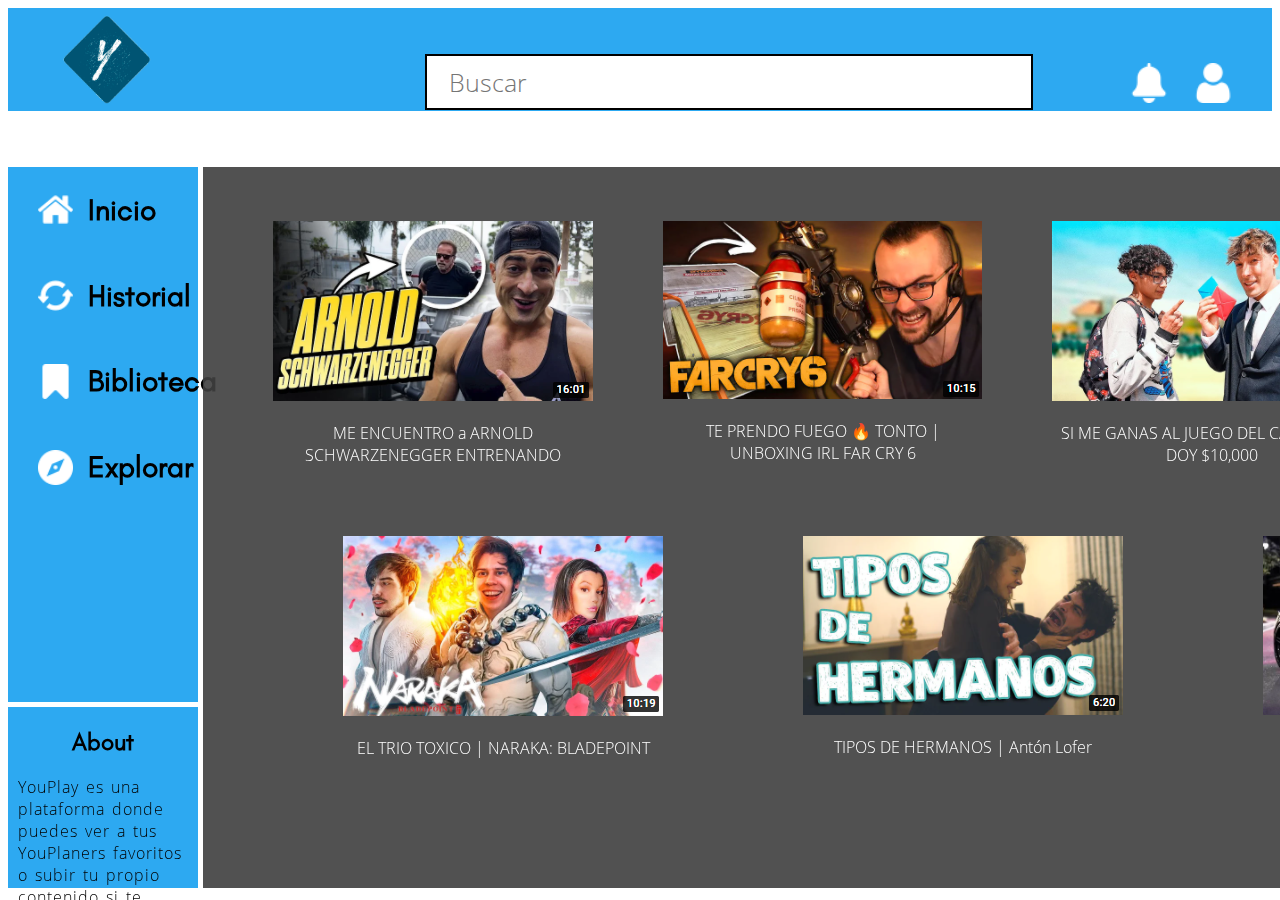
<file: index.html>
<!DOCTYPE html>
<html lang="en">

<head>
    <meta charset="UTF-8">
    <meta http-equiv="X-UA-Compatible" content="IE=edge">
    <meta name="viewport" content="width=device-width, initial-scale=1.0">
    <link rel="shortcut icon" href="./images/logo/favicon.png">
    <link href="./css/style.css" rel="stylesheet" type="text/css">
    <title>YouPlay</title>
</head>

<body>
    <nav>
        <header class="logo-head">
            <a href=""><img id="logo" src="./images/logo/IconoAzulMarinoTrans.png" alt="Icono Azul"></a>
            <input id="search" placeholder="Buscar">
            <a href=""><img id="campana" src="./images/icons/campana.png"></a>
            <a href="./cuenta.html"><img id="person" src="./images/icons/user.png"></a>
        </header>
    </nav>
    <div class="sections">
        <section class="menu">
            <a href="./index.html">
                <div class="flexContainer">
                    <img src="./images/icons/casa.png">
                    <h2 id="inicio">
                        Inicio
                    </h2>
                </div>
            </a>
            <a href="">
                <div class="flexContainer">
                    <img src="./images/icons/refresh.png">
                    <h2 id="historial">
                        Historial
                    </h2>
                </div>
            </a>
            <a href="">
                <div class="flexContainer">
                    <img src="./images/icons/biblioteca.png">
                    <h2 id="biblioteca">
                        Biblioteca
                    </h2>
                </div>
            </a>
            <a href="./explorar.html">
                <div class="flexContainer">
                    <img src="./images/icons/brujula.png">
                    <h2 id="explorar">
                        Explorar
                    </h2>
                </div>
            </a>
            <footer class="about">
                <h2>About</h2>
                <p>YouPlay es una plataforma donde puedes ver a tus YouPlaners favoritos o
                    subir tu propio contenido si te animas.</p>
            </footer>
        </section>
        <section class="content">
            <div class="content1">
                <a href=""><div><img src="./images/videos/video1.png" alt="">
                    <p>ME ENCUENTRO a ARNOLD SCHWARZENEGGER ENTRENANDO</p>
                </div></a>
                <a href=""><div><img src="./images/videos/video2.png" alt="">
                    <p>TE PRENDO FUEGO 🔥 TONTO | UNBOXING IRL FAR CRY 6</p>
                </div></a>
                <a href=""><div><img src="./images/videos/video3.png" alt="">
                    <p>SI ME GANAS AL JUEGO DEL CALAMAR TE DOY $10,000</p>
                </div></a>
            </div>
            <div class="content2">
                <a href=""><div><img src="./images/videos/video4.png" alt="">
                    <p>EL TRIO TOXICO | NARAKA: BLADEPOINT</p>
                </div></a>
                <a href=""><div><img src="./images/videos/video5.png" alt="">
                    <p>TIPOS DE HERMANOS | Antón Lofer</p>
                </div></a>
                <a href=""><div><img src="./images/videos/video6.png" alt="">
                    <p>Barış Çakır & Emre Kabak - Am I Love</p>
                </div></a>
            </div>
        </section>
    </div>
</body>

</html>
</file>
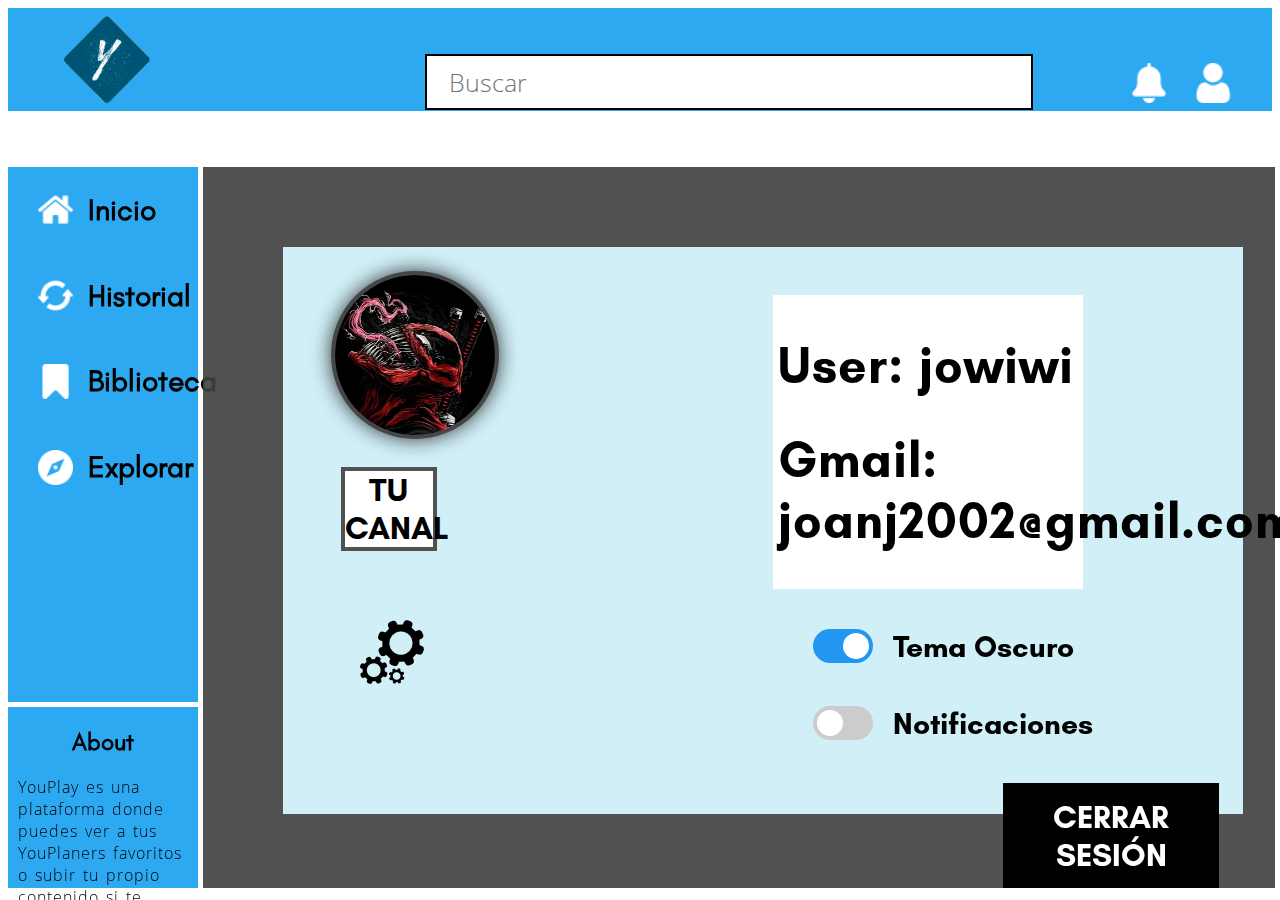
<file: cuenta.html>
<!DOCTYPE html>
<html lang="en">

<head>
    <meta charset="UTF-8">
    <meta http-equiv="X-UA-Compatible" content="IE=edge">
    <meta name="viewport" content="width=device-width, initial-scale=1.0">
    <link rel="shortcut icon" href="./images/logo/favicon.png">
    <link href="./css/style.css" rel="stylesheet" type="text/css">
    <title>YouPlay</title>
</head>

<body>
    <nav>
        <header class="logo-head">
            <a href=""><img id="logo" src="./images/logo/IconoAzulMarinoTrans.png" alt="Icono Azul"></a>
            <input id="search" placeholder="Buscar">
            <a href=""><img id="campana" src="./images/icons/campana.png"></a>
            <a href="./cuenta.html"><img id="person" src="./images/icons/user.png"></a>
        </header>
    </nav>
    <div class="sections">
        <section class="menu">
            <a href="./index.html">
                <div class="flexContainer">
                    <img src="./images/icons/casa.png">
                    <h2 id="inicio">
                        Inicio
                    </h2>
                </div>
            </a>
            <a href="">
                <div class="flexContainer">
                    <img src="./images/icons/refresh.png">
                    <h2 id="historial">
                        Historial
                    </h2>
                </div>
            </a>
            <a href="">
                <div class="flexContainer">
                    <img src="./images/icons/biblioteca.png">
                    <h2 id="biblioteca">
                        Biblioteca
                    </h2>
                </div>
            </a>
            <a href="./explorar.html">
                <div class="flexContainer">
                    <img src="./images/icons/brujula.png">
                    <h2 id="explorar">
                        Explorar
                    </h2>
                </div>
            </a>
            <footer class="about">
                <h2>About</h2>
                <p>YouPlay es una plataforma donde puedes ver a tus YouPlaners favoritos o
                    subir tu propio contenido si te animas.</p>
            </footer>
        </section>
        <section class="content">
            <div class="cuenta">
                <div class="config">
                    <img id="avatar" src="./images/social/avatar.png" alt="">
                    <h1>TU CANAL</h1>
                    <img id="tool" src="./images/icons/configuration-tools.png" alt="">
                </div>
                <div class="data">
                    <div class="information">
                        <h1>User: jowiwi</h1>
                        <h1>Gmail: joanj2002@gmail.com</h1>
                    </div>
                    <br>
                    <div class="function">
                        <label class="switch">
                            <input type="checkbox" checked>
                            <span class="slider round"></span>
                        </label>
                        <h1>Tema Oscuro</h1>
                    </div>
                    <div class="function">
                        <label class="switch">
                            <input type="checkbox">
                            <span class="slider round"></span>
                        </label>
                        <h1>Notificaciones</h1>
                    </div>
                    <a href="./login.html"><h1 id="logout">CERRAR SESIÓN</h1></a>
                </div>
            </div>
        </section>
    </div>
</body>

</html>
</file>
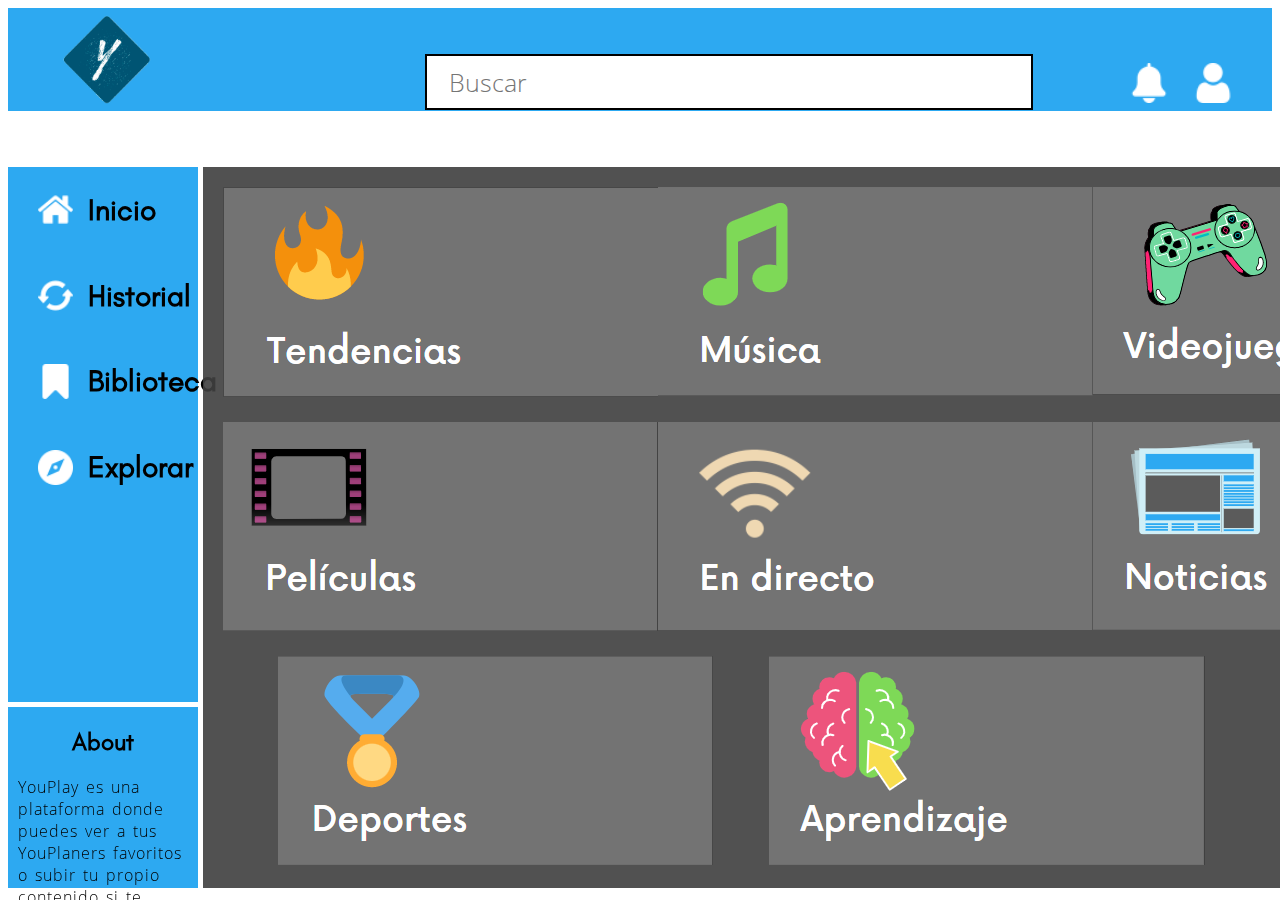
<file: explorar.html>
<!DOCTYPE html>
<html lang="en">

<head>
    <meta charset="UTF-8">
    <meta http-equiv="X-UA-Compatible" content="IE=edge">
    <meta name="viewport" content="width=device-width, initial-scale=1.0">
    <link rel="shortcut icon" href="./images/logo/favicon.png">
    <link href="./css/style.css" rel="stylesheet" type="text/css">
    <title>YouPlay</title>
</head>

<body>
    <nav>
        <header class="logo-head">
            <a href=""><img id="logo" src="./images/logo/IconoAzulMarinoTrans.png" alt="Icono Azul"></a>
            <input id="search" placeholder="Buscar">
            <a href=""><img id="campana" src="./images/icons/campana.png"></a>
            <a href="./cuenta.html"><img id="person" src="./images/icons/user.png"></a>
        </header>
    </nav>
    <div class="sections">
        <section class="menu">
            <a href="./index.html">
                <div class="flexContainer">
                    <img src="./images/icons/casa.png">
                    <h2 id="inicio">
                        Inicio
                    </h2>
                </div>
            </a>
            <a href="">
                <div class="flexContainer">
                    <img src="./images/icons/refresh.png">
                    <h2 id="historial">
                        Historial
                    </h2>
                </div>
            </a>
            <a href="">
                <div class="flexContainer">
                    <img src="./images/icons/biblioteca.png">
                    <h2 id="biblioteca">
                        Biblioteca
                    </h2>
                </div>
            </a>
            <a href="./explorar.html">
                <div class="flexContainer">
                    <img src="./images/icons/brujula.png">
                    <h2 id="explorar">
                        Explorar
                    </h2>
                </div>
            </a>
            <footer class="about">
                <h2>About</h2>
                <p>YouPlay es una plataforma donde puedes ver a tus YouPlaners favoritos o
                    subir tu propio contenido si te animas.</p>
            </footer>
        </section>
        <section class="content">
            <div class="explore1">
                <a href=""><img src="./images/explore/Tendencias.PNG"></a>
                <a href=""><img src="./images/explore/musica.PNG" alt=""></a>
                <a href=""><img src="./images/explore/videojuegos.PNG" alt=""></a>
            </div>
            <div class="explore2">
                <a href=""><img src="./images/explore/peliculas.PNG" alt=""></a>
                <a href=""><img src="./images/explore/directo.PNG" alt=""></a>
                <a href=""><img src="./images/explore/noticias.PNG" alt=""></a>
            </div>
            <div class="explore3">
                <a href=""><img src="./images/explore/deportes.PNG" alt=""></a>
                <a href=""><img src="./images/explore/aprendizaje.PNG" alt=""></a>
            </div>
        </section>
    </div>
</body>

</html>
</file>
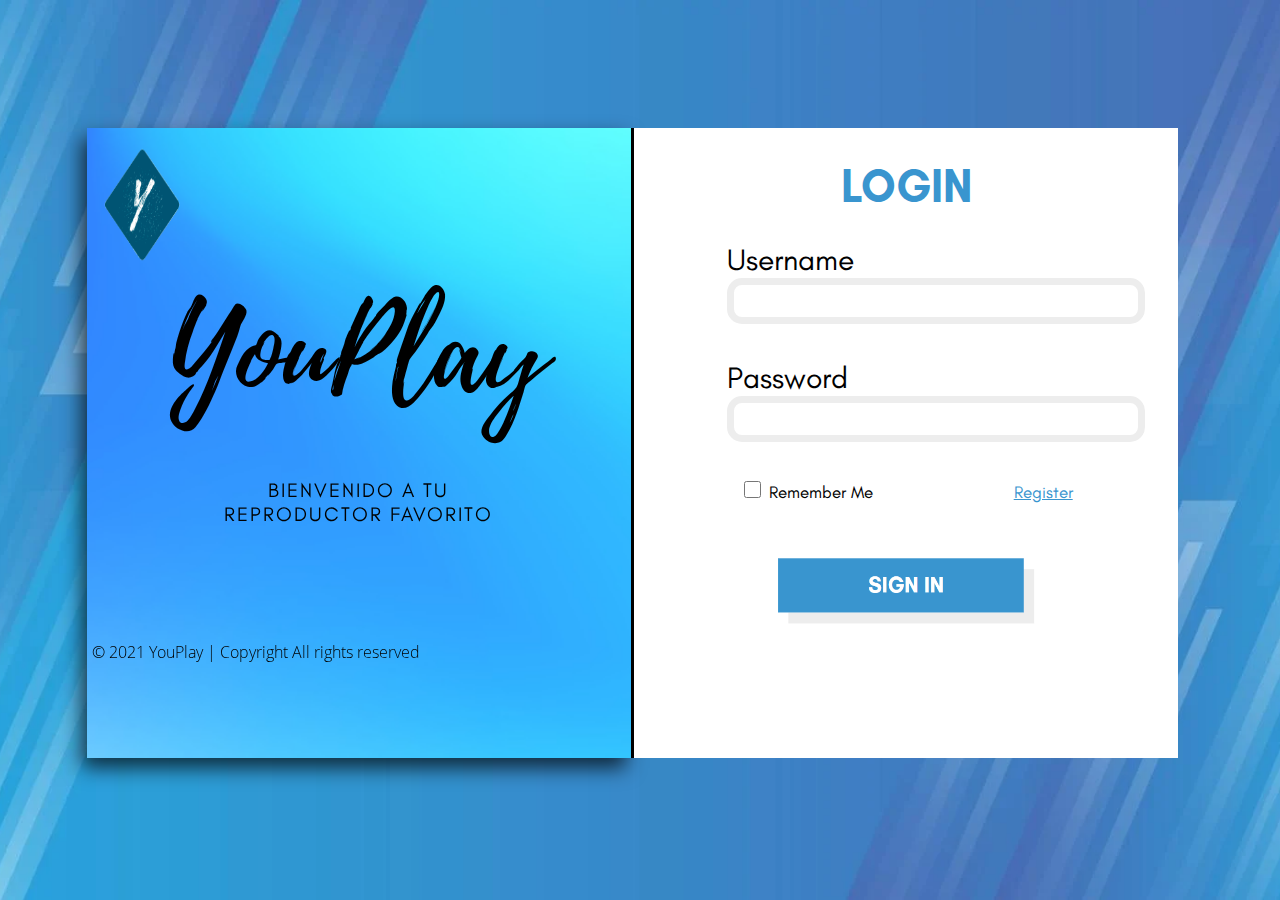
<file: login.html>
<!DOCTYPE html>
<html lang="en">
<head>
    <meta charset="UTF-8">
    <meta http-equiv="X-UA-Compatible" content="IE=edge">
    <meta name="viewport" content="width=device-width, initial-scale=1.0">
    <meta name="viewport" content="width=device-width, initial-scale=1.0"&amp;gt;>
    <link rel="shortcut icon" href="./images/logo/favicon.png">
    <link href="./css/style.css" rel="stylesheet" type="text/css">
    <title>YouPlay</title>
</head>
<body id="login-body">
    <div class="box">
        <div id="bienvenida">
            <img id="icon" src="./images/logo/IconoAzulMarinoTrans.png" alt="Icono Azul">
            <p id="slogan">YouPlay</p>
            <p id="welcome">BIENVENIDO A TU<br>REPRODUCTOR FAVORITO</p>
            <p id="footer">© 2021 YouPlay | Copyright All rights reserved</p>
        </div>
        <div id="login">
            <h1>LOGIN</h1>
            <div class="insertData">
                <label id="user">Username</label>
                <br>
                <input id="insert-user" type="text">
                <br>
                <br>
                <label id="pass">Password</label>
                <br>
                <input id="insert-pass" type="password">
            </div>
            <br>
            <br>
            <div class="options">
                <input id="check-remember" type="checkbox">
                <label id="remember">Remember Me</label>
                <a id="register" href="">Register</a>
            </div>
            <br>
            <br>
            <br>
            <p>
                <a href="./index.html"><img src="./images/sign-in-button.PNG"></a>
            </p>
        </div>
    </div>
</body>
</html>
</file>
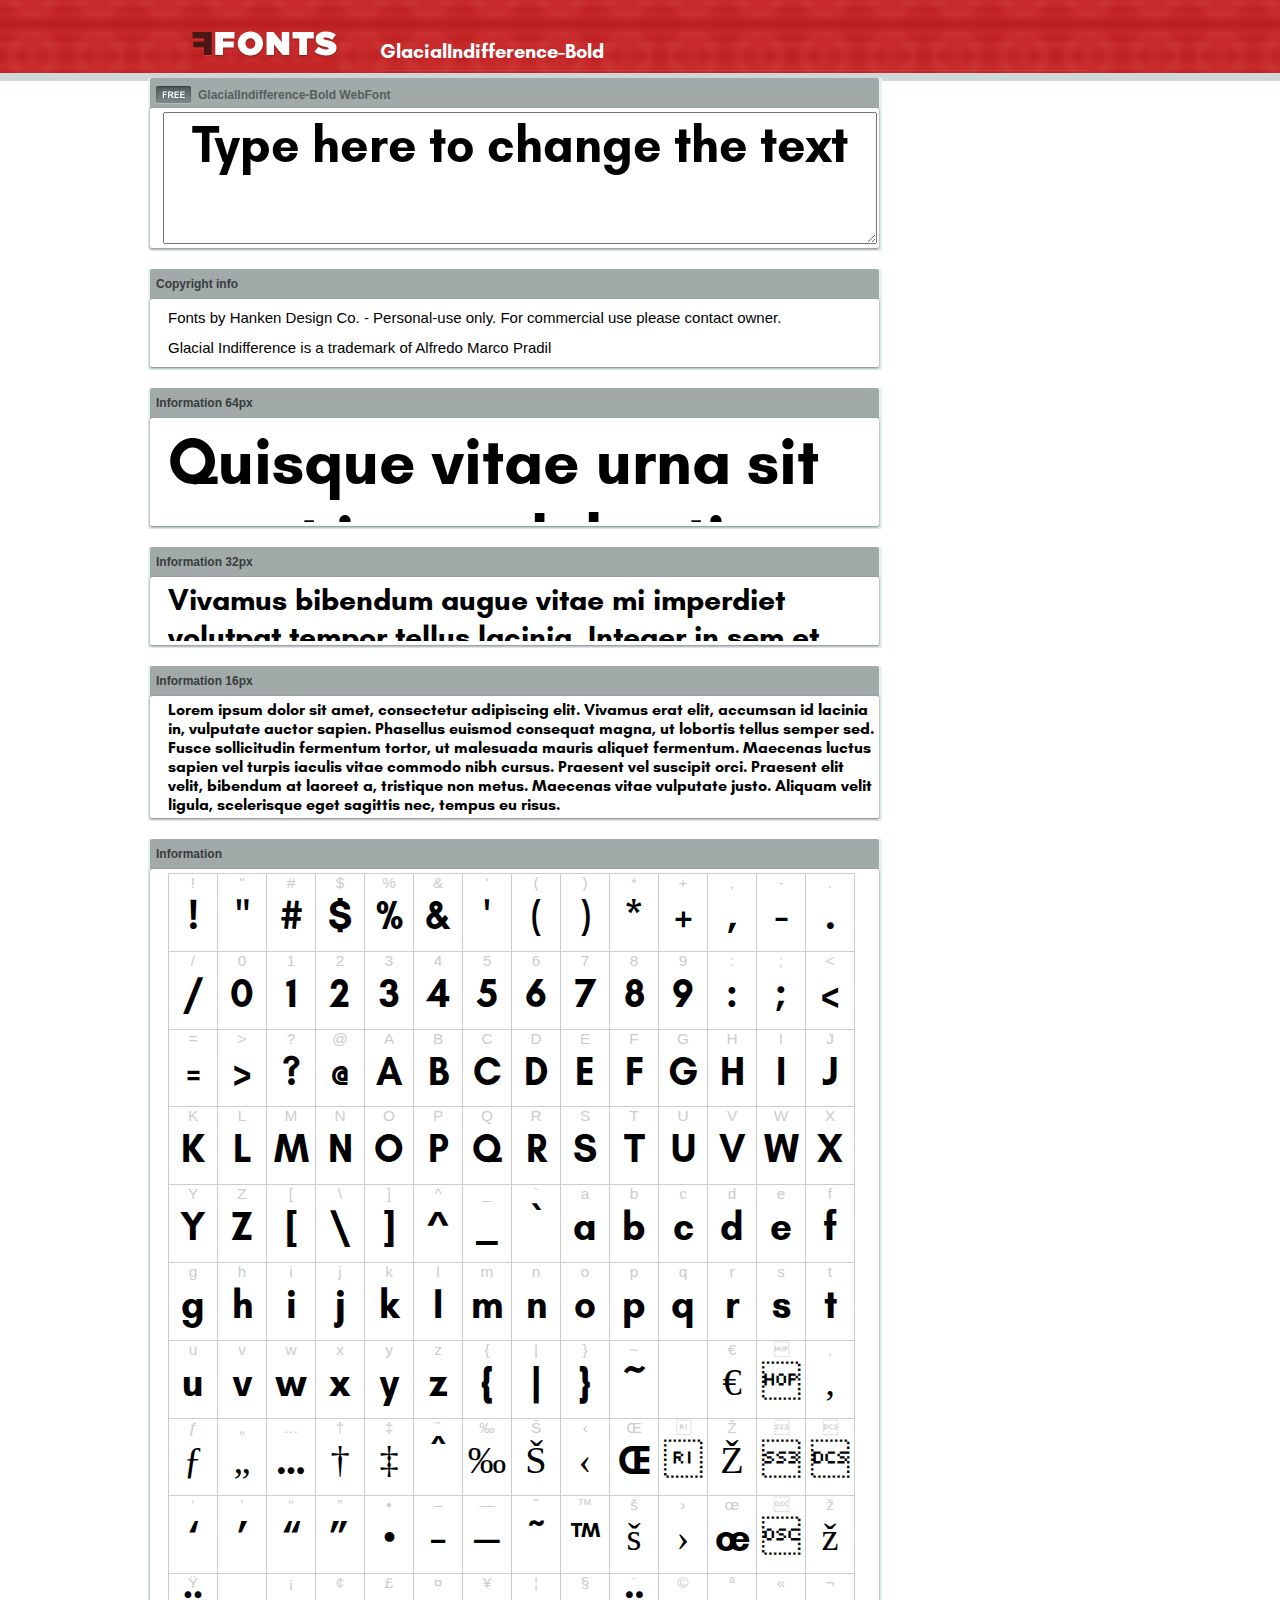
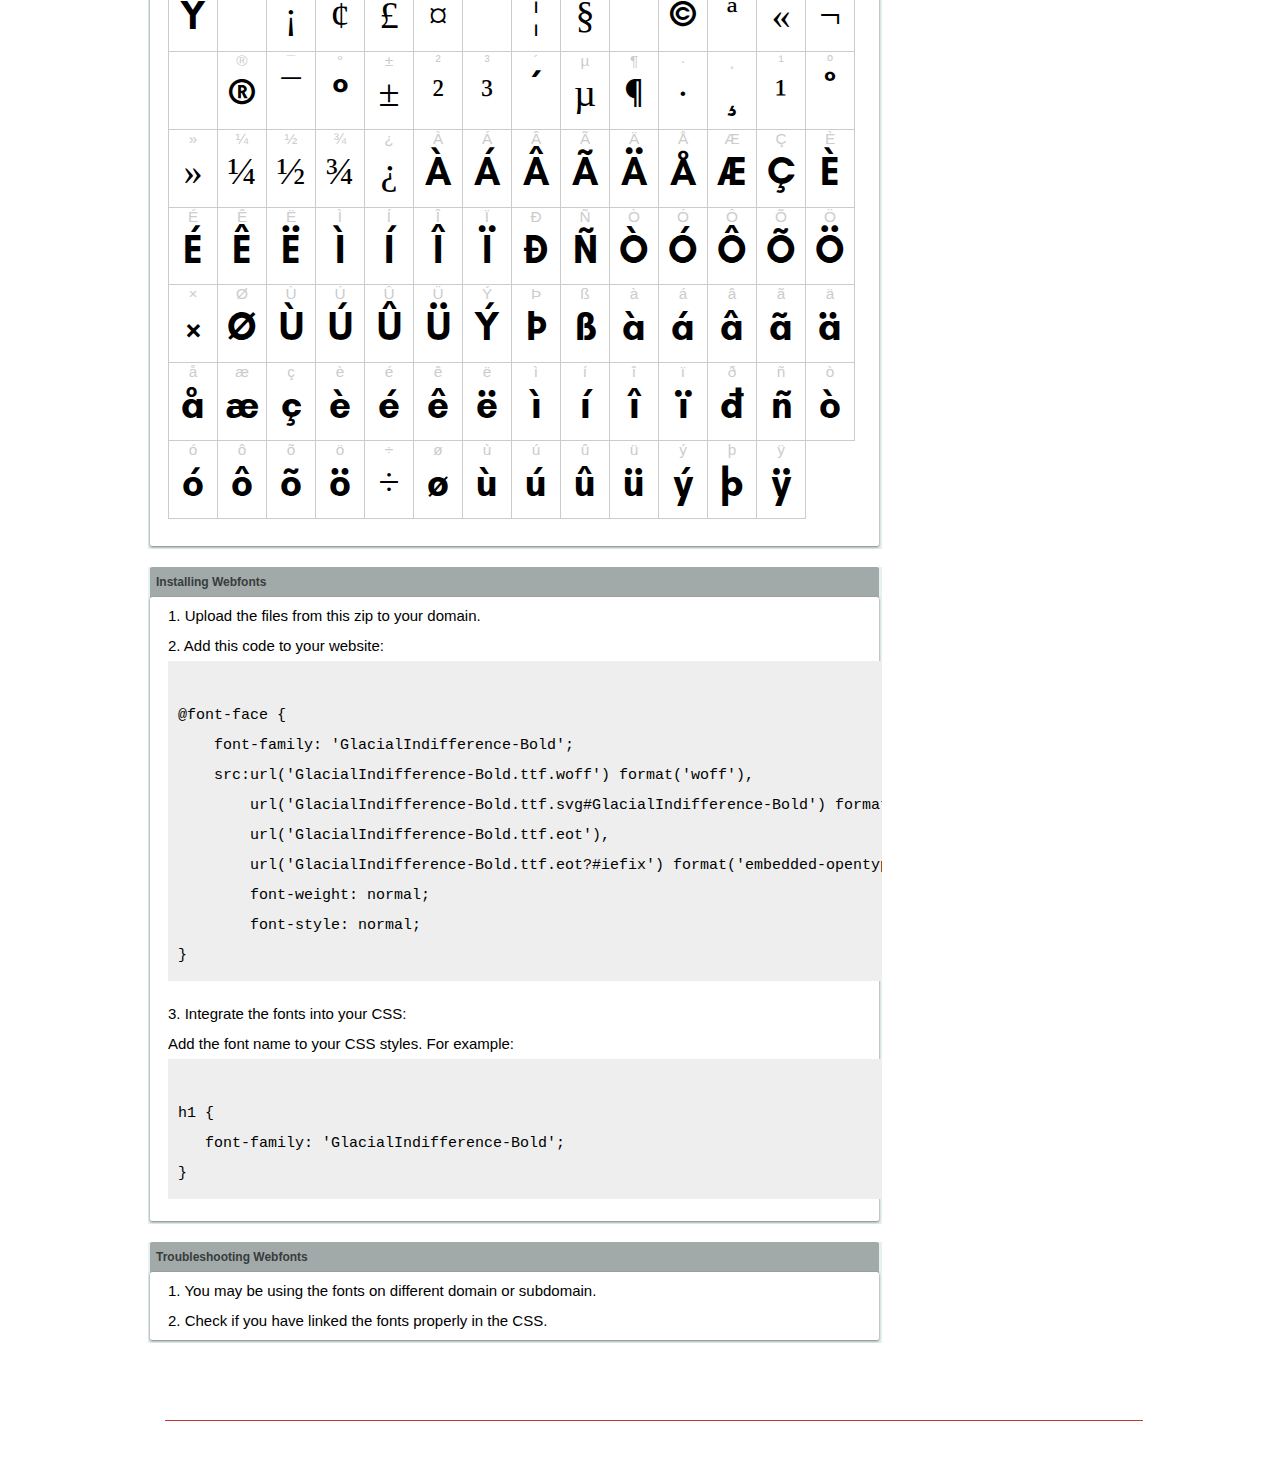
<file: fonts/Glacial-Indifference-Bold/example.html>
<!DOCTYPE html PUBLIC "-//W3C//DTD XHTML 1.0 Transitional//EN" "http://www.w3.org/TR/xhtml1/DTD/xhtml1-transitional.dtd">
<html xmlns="http://www.w3.org/1999/xhtml">
<head>
<meta http-equiv="Content-Type" content="text/html; charset=UTF-8" />
<title>GlacialIndifference-Bold WebFont</title>
<meta name="description" content="GlacialIndifference-Bold WebFont" />
<meta name="keywords" content="GlacialIndifference-Bold WebFont" />
<style type="text/css">
@font-face {
  font-family: 'GlacialIndifference-Bold';
    src:  url('GlacialIndifference-Bold.ttf.woff') format('woff'),
    url('GlacialIndifference-Bold.ttf.svg#GlacialIndifference-Bold') format('svg'),
    url('GlacialIndifference-Bold.ttf.eot'),
    url('GlacialIndifference-Bold.eot?#iefix') format('embedded-opentype'); 
    font-weight: normal;
    font-style: normal;
}.examplefontl {
  font-family: 'GlacialIndifference-Bold';  
  color: black;
}
.examplefont {
  padding-bottom: 2em;
  overflow: hidden; 
  text-align: center;
}
.examplefont div {
  float: left;
  border: 1px solid #ccc;
  text-align: center;
  width: 1.25em;
  height: 2em;
  margin-right: -1px;
  margin-bottom: -1px;
  font-size: 3.2em; 
}
.examplefont div .defaultC {
  color: #ccc;
  font-family: arial, sans-serif;
  font-size: .4em;
  display: block;
}
*{margin:0;padding:0;}
body{margin:0px;padding:0px;background:#FFFFFF url(images/bgtile.gif?1) repeat-x;font-family:Arial, Helvetica, sans-serif;}
#header{background:url(images/headertile.gif);height:73px;margin:0px;overflow:hidden;}
#head{width:707px;float:left;height:31px;margin:39px 0 0 0;padding:0px;color:#ffffff;font-size:15px;border-bottom:1px solid #c94040;overflow:hidden;}
#head a{color:#ffffff;text-decoration:none;}
#headspan1{float:left;}
.container{width:994px;margin:0 auto;padding:0px;overflow:hidden;}
#content{width:734px;margin:5px 0px 0px 5px;float:left;padding:0px;font-size:12px;display:inline;color:#868e8e;overflow:hidden;}
.fontbox{background:url(images/fontboxtile.gif);width:734px;margin:0 0 18px 0;padding:0;overflow:hidden;}
.fontboxtop{background:url(images/fontboxtop.gif) no-repeat top left;height:18px;font-size:12px;color:#373d3d;width:718px;padding:8px;margin:0;overflow:hidden;}
.fontboxtop a{color:#373d3d;text-decoration:none;}
.fontboxspan1{background:url(images/free.gif) no-repeat;padding:2px 0 2px 42px;float:left;}
h6{background:url(images/logo.gif) top left no-repeat;width:230px;height:73px;margin:0px 0px 0px 7px;float:left;}
h6 a{display:block;height:73px;}
h6 a span{display:none;}
h1{display:inline;font-size:12px;font-weight:bold;color:#546060;padding:0px;float:left;}
.btn{border:0;margin:0;background:url('images/button.gif');background-repeat:repeat-x;color:#fff;width:127px;height:28px;font-size:17px;}
.inputsubtmi{border:1px solid #e1ebeb;border-bottom:2px solid #c7d1d1;padding:6px;margin:0 0 8px 0;}
.partner{font-size:16px;font-weight:bold;color:#000000;padding:0px;margin:39px 0px 12px 30px;}
.fontboxspan1notfree{padding:2px 0 2px 42px;float:left;}
#footer{height:123px;margin:0px;padding:0px;background:url(http://www.altfonts.com/images/foottile.gif);}
#foot{width:1005px;height:123px;background:url(http://www.altfonts.com/images/foot.gif) top left no-repeat;margin:0 auto;padding:0px;}
#copyright{height:31px;padding:28px 0 0 118px;margin:0 0 0 27px;border-bottom:1px solid #c33636;font-size:14px;color:#4a1616;}
code {
	white-space: pre;
	background-color: #eee;
	display: block;
	padding: 10px;
	margin-bottom: 18px;
	overflow: auto;
}    
</style>
</head>
<body>
<div id="header">
<div class="container">
<h6><a href="http://webfonts.ffonts.net" title="WebFonts"><span>WebFonts</span></a></h6>
<div id="head">
<span id="headspan1">
   <span style="font-family: 'GlacialIndifference-Bold';font-size: 20px; color: white;">GlacialIndifference-Bold</span> 
</span>
</div>
</div>
</div>
<div class="container">
<div id="content">
<!-- WebFont --> 
<div class="fontbox">
<div class="fontboxtop"><span class="fontboxspan1"><h1>GlacialIndifference-Bold WebFont</h1></span></div>
 <textarea id="txtAreaTryFont" cols="" rows="2" style="font-family: 'GlacialIndifference-Bold';width:97%; font-size: 50px; height: 130px;text-align: center;margin-left: 15px;" 
           onclick="if (this.value=='Type here to change the text') this.value=''">Type here to change the text</textarea>
<img src="images/fontboxbottom.gif" width="734" height="7" alt="" />
</div>
<div class="fontbox">
<div class="fontboxtop"><b>Copyright info</b></div>
<div style="text-align: left;margin-left:20px;color: black;font-size:15px;line-height:200%">
Fonts by Hanken Design Co. - Personal-use only. For commercial use please contact owner.<br />
 Glacial Indifference is a trademark of Alfredo Marco Pradil
</div>
<img src="images/fontboxbottom.gif" width="734" height="7" alt="" />
</div>
<div class="fontbox">
<div class="fontboxtop"><b>Information 64px</b></div>
<div style="font-family: 'GlacialIndifference-Bold';margin-left:20px;font-size:64px;color:black;float: left;display: inline; overflow: hidden;height:100px;">
 Quisque vitae urna sit amet ipsum lobortis iaculis volutpat sit amet nibh. 
</div>
<img src="images/fontboxbottom.gif" width="734" height="7" alt="" />
</div>
<div class="fontbox">
<div class="fontboxtop"><b>Information 32px</b></div>
<div style="font-family: 'GlacialIndifference-Bold';margin-left:20px;font-size:30px;color:black;float: left;display: inline; overflow: hidden;height:60px;">
 Vivamus bibendum augue vitae mi imperdiet volutpat tempor tellus lacinia. Integer in sem et neque iaculis malesuada. 
</div>
<img src="images/fontboxbottom.gif" width="734" height="7" alt="" />
</div>
<div class="fontbox">
<div class="fontboxtop"><b>Information 16px</b></div>
<div style="font-family: 'GlacialIndifference-Bold';margin-left:20px;font-size:16px;color:black;float: left;display: inline; overflow: hidden;">
 Lorem ipsum dolor sit amet, consectetur adipiscing elit. Vivamus erat elit, accumsan id lacinia in, vulputate auctor sapien. Phasellus euismod consequat magna, ut lobortis tellus semper sed. Fusce sollicitudin fermentum tortor, ut malesuada mauris aliquet fermentum. Maecenas luctus sapien vel turpis iaculis vitae commodo nibh cursus. Praesent vel suscipit orci. Praesent elit velit, bibendum at laoreet a, tristique non metus. Maecenas vitae vulputate justo. Aliquam velit ligula, scelerisque eget sagittis nec, tempus eu risus. 
</div>
<img src="images/fontboxbottom.gif" width="734" height="7" alt="" />
</div>
<div class="fontbox">
<div class="fontboxtop"><b>Information</b></div>
<div class="examplefont examplefontl" style="text-align: center;margin-left:20px;">
 <div><span class="defaultC">&#33;</span><span>&#33;</span></div><div><span class="defaultC">&#34;</span><span>&#34;</span></div><div><span class="defaultC">&#35;</span><span>&#35;</span></div><div><span class="defaultC">&#36;</span><span>&#36;</span></div><div><span class="defaultC">&#37;</span><span>&#37;</span></div><div><span class="defaultC">&#38;</span><span>&#38;</span></div><div><span class="defaultC">&#39;</span><span>&#39;</span></div><div><span class="defaultC">&#40;</span><span>&#40;</span></div><div><span class="defaultC">&#41;</span><span>&#41;</span></div><div><span class="defaultC">&#42;</span><span>&#42;</span></div><div><span class="defaultC">&#43;</span><span>&#43;</span></div><div><span class="defaultC">&#44;</span><span>&#44;</span></div><div><span class="defaultC">&#45;</span><span>&#45;</span></div><div><span class="defaultC">&#46;</span><span>&#46;</span></div><div><span class="defaultC">&#47;</span><span>&#47;</span></div><div><span class="defaultC">&#48;</span><span>&#48;</span></div><div><span class="defaultC">&#49;</span><span>&#49;</span></div><div><span class="defaultC">&#50;</span><span>&#50;</span></div><div><span class="defaultC">&#51;</span><span>&#51;</span></div><div><span class="defaultC">&#52;</span><span>&#52;</span></div><div><span class="defaultC">&#53;</span><span>&#53;</span></div><div><span class="defaultC">&#54;</span><span>&#54;</span></div><div><span class="defaultC">&#55;</span><span>&#55;</span></div><div><span class="defaultC">&#56;</span><span>&#56;</span></div><div><span class="defaultC">&#57;</span><span>&#57;</span></div><div><span class="defaultC">&#58;</span><span>&#58;</span></div><div><span class="defaultC">&#59;</span><span>&#59;</span></div><div><span class="defaultC">&#60;</span><span>&#60;</span></div><div><span class="defaultC">&#61;</span><span>&#61;</span></div><div><span class="defaultC">&#62;</span><span>&#62;</span></div><div><span class="defaultC">&#63;</span><span>&#63;</span></div><div><span class="defaultC">&#64;</span><span>&#64;</span></div><div><span class="defaultC">&#65;</span><span>&#65;</span></div><div><span class="defaultC">&#66;</span><span>&#66;</span></div><div><span class="defaultC">&#67;</span><span>&#67;</span></div><div><span class="defaultC">&#68;</span><span>&#68;</span></div><div><span class="defaultC">&#69;</span><span>&#69;</span></div><div><span class="defaultC">&#70;</span><span>&#70;</span></div><div><span class="defaultC">&#71;</span><span>&#71;</span></div><div><span class="defaultC">&#72;</span><span>&#72;</span></div><div><span class="defaultC">&#73;</span><span>&#73;</span></div><div><span class="defaultC">&#74;</span><span>&#74;</span></div><div><span class="defaultC">&#75;</span><span>&#75;</span></div><div><span class="defaultC">&#76;</span><span>&#76;</span></div><div><span class="defaultC">&#77;</span><span>&#77;</span></div><div><span class="defaultC">&#78;</span><span>&#78;</span></div><div><span class="defaultC">&#79;</span><span>&#79;</span></div><div><span class="defaultC">&#80;</span><span>&#80;</span></div><div><span class="defaultC">&#81;</span><span>&#81;</span></div><div><span class="defaultC">&#82;</span><span>&#82;</span></div><div><span class="defaultC">&#83;</span><span>&#83;</span></div><div><span class="defaultC">&#84;</span><span>&#84;</span></div><div><span class="defaultC">&#85;</span><span>&#85;</span></div><div><span class="defaultC">&#86;</span><span>&#86;</span></div><div><span class="defaultC">&#87;</span><span>&#87;</span></div><div><span class="defaultC">&#88;</span><span>&#88;</span></div><div><span class="defaultC">&#89;</span><span>&#89;</span></div><div><span class="defaultC">&#90;</span><span>&#90;</span></div><div><span class="defaultC">&#91;</span><span>&#91;</span></div><div><span class="defaultC">&#92;</span><span>&#92;</span></div><div><span class="defaultC">&#93;</span><span>&#93;</span></div><div><span class="defaultC">&#94;</span><span>&#94;</span></div><div><span class="defaultC">&#95;</span><span>&#95;</span></div><div><span class="defaultC">&#96;</span><span>&#96;</span></div><div><span class="defaultC">&#97;</span><span>&#97;</span></div><div><span class="defaultC">&#98;</span><span>&#98;</span></div><div><span class="defaultC">&#99;</span><span>&#99;</span></div><div><span class="defaultC">&#100;</span><span>&#100;</span></div><div><span class="defaultC">&#101;</span><span>&#101;</span></div><div><span class="defaultC">&#102;</span><span>&#102;</span></div><div><span class="defaultC">&#103;</span><span>&#103;</span></div><div><span class="defaultC">&#104;</span><span>&#104;</span></div><div><span class="defaultC">&#105;</span><span>&#105;</span></div><div><span class="defaultC">&#106;</span><span>&#106;</span></div><div><span class="defaultC">&#107;</span><span>&#107;</span></div><div><span class="defaultC">&#108;</span><span>&#108;</span></div><div><span class="defaultC">&#109;</span><span>&#109;</span></div><div><span class="defaultC">&#110;</span><span>&#110;</span></div><div><span class="defaultC">&#111;</span><span>&#111;</span></div><div><span class="defaultC">&#112;</span><span>&#112;</span></div><div><span class="defaultC">&#113;</span><span>&#113;</span></div><div><span class="defaultC">&#114;</span><span>&#114;</span></div><div><span class="defaultC">&#115;</span><span>&#115;</span></div><div><span class="defaultC">&#116;</span><span>&#116;</span></div><div><span class="defaultC">&#117;</span><span>&#117;</span></div><div><span class="defaultC">&#118;</span><span>&#118;</span></div><div><span class="defaultC">&#119;</span><span>&#119;</span></div><div><span class="defaultC">&#120;</span><span>&#120;</span></div><div><span class="defaultC">&#121;</span><span>&#121;</span></div><div><span class="defaultC">&#122;</span><span>&#122;</span></div><div><span class="defaultC">&#123;</span><span>&#123;</span></div><div><span class="defaultC">&#124;</span><span>&#124;</span></div><div><span class="defaultC">&#125;</span><span>&#125;</span></div><div><span class="defaultC">&#126;</span><span>&#126;</span></div><div><span class="defaultC">&#127;</span><span>&#127;</span></div><div><span class="defaultC">&#128;</span><span>&#128;</span></div><div><span class="defaultC">&#129;</span><span>&#129;</span></div><div><span class="defaultC">&#130;</span><span>&#130;</span></div><div><span class="defaultC">&#131;</span><span>&#131;</span></div><div><span class="defaultC">&#132;</span><span>&#132;</span></div><div><span class="defaultC">&#133;</span><span>&#133;</span></div><div><span class="defaultC">&#134;</span><span>&#134;</span></div><div><span class="defaultC">&#135;</span><span>&#135;</span></div><div><span class="defaultC">&#136;</span><span>&#136;</span></div><div><span class="defaultC">&#137;</span><span>&#137;</span></div><div><span class="defaultC">&#138;</span><span>&#138;</span></div><div><span class="defaultC">&#139;</span><span>&#139;</span></div><div><span class="defaultC">&#140;</span><span>&#140;</span></div><div><span class="defaultC">&#141;</span><span>&#141;</span></div><div><span class="defaultC">&#142;</span><span>&#142;</span></div><div><span class="defaultC">&#143;</span><span>&#143;</span></div><div><span class="defaultC">&#144;</span><span>&#144;</span></div><div><span class="defaultC">&#145;</span><span>&#145;</span></div><div><span class="defaultC">&#146;</span><span>&#146;</span></div><div><span class="defaultC">&#147;</span><span>&#147;</span></div><div><span class="defaultC">&#148;</span><span>&#148;</span></div><div><span class="defaultC">&#149;</span><span>&#149;</span></div><div><span class="defaultC">&#150;</span><span>&#150;</span></div><div><span class="defaultC">&#151;</span><span>&#151;</span></div><div><span class="defaultC">&#152;</span><span>&#152;</span></div><div><span class="defaultC">&#153;</span><span>&#153;</span></div><div><span class="defaultC">&#154;</span><span>&#154;</span></div><div><span class="defaultC">&#155;</span><span>&#155;</span></div><div><span class="defaultC">&#156;</span><span>&#156;</span></div><div><span class="defaultC">&#157;</span><span>&#157;</span></div><div><span class="defaultC">&#158;</span><span>&#158;</span></div><div><span class="defaultC">&#159;</span><span>&#159;</span></div><div><span class="defaultC">&#160;</span><span>&#160;</span></div><div><span class="defaultC">&#161;</span><span>&#161;</span></div><div><span class="defaultC">&#162;</span><span>&#162;</span></div><div><span class="defaultC">&#163;</span><span>&#163;</span></div><div><span class="defaultC">&#164;</span><span>&#164;</span></div><div><span class="defaultC">&#165;</span><span>&#165;</span></div><div><span class="defaultC">&#166;</span><span>&#166;</span></div><div><span class="defaultC">&#167;</span><span>&#167;</span></div><div><span class="defaultC">&#168;</span><span>&#168;</span></div><div><span class="defaultC">&#169;</span><span>&#169;</span></div><div><span class="defaultC">&#170;</span><span>&#170;</span></div><div><span class="defaultC">&#171;</span><span>&#171;</span></div><div><span class="defaultC">&#172;</span><span>&#172;</span></div><div><span class="defaultC">&#173;</span><span>&#173;</span></div><div><span class="defaultC">&#174;</span><span>&#174;</span></div><div><span class="defaultC">&#175;</span><span>&#175;</span></div><div><span class="defaultC">&#176;</span><span>&#176;</span></div><div><span class="defaultC">&#177;</span><span>&#177;</span></div><div><span class="defaultC">&#178;</span><span>&#178;</span></div><div><span class="defaultC">&#179;</span><span>&#179;</span></div><div><span class="defaultC">&#180;</span><span>&#180;</span></div><div><span class="defaultC">&#181;</span><span>&#181;</span></div><div><span class="defaultC">&#182;</span><span>&#182;</span></div><div><span class="defaultC">&#183;</span><span>&#183;</span></div><div><span class="defaultC">&#184;</span><span>&#184;</span></div><div><span class="defaultC">&#185;</span><span>&#185;</span></div><div><span class="defaultC">&#186;</span><span>&#186;</span></div><div><span class="defaultC">&#187;</span><span>&#187;</span></div><div><span class="defaultC">&#188;</span><span>&#188;</span></div><div><span class="defaultC">&#189;</span><span>&#189;</span></div><div><span class="defaultC">&#190;</span><span>&#190;</span></div><div><span class="defaultC">&#191;</span><span>&#191;</span></div><div><span class="defaultC">&#192;</span><span>&#192;</span></div><div><span class="defaultC">&#193;</span><span>&#193;</span></div><div><span class="defaultC">&#194;</span><span>&#194;</span></div><div><span class="defaultC">&#195;</span><span>&#195;</span></div><div><span class="defaultC">&#196;</span><span>&#196;</span></div><div><span class="defaultC">&#197;</span><span>&#197;</span></div><div><span class="defaultC">&#198;</span><span>&#198;</span></div><div><span class="defaultC">&#199;</span><span>&#199;</span></div><div><span class="defaultC">&#200;</span><span>&#200;</span></div><div><span class="defaultC">&#201;</span><span>&#201;</span></div><div><span class="defaultC">&#202;</span><span>&#202;</span></div><div><span class="defaultC">&#203;</span><span>&#203;</span></div><div><span class="defaultC">&#204;</span><span>&#204;</span></div><div><span class="defaultC">&#205;</span><span>&#205;</span></div><div><span class="defaultC">&#206;</span><span>&#206;</span></div><div><span class="defaultC">&#207;</span><span>&#207;</span></div><div><span class="defaultC">&#208;</span><span>&#208;</span></div><div><span class="defaultC">&#209;</span><span>&#209;</span></div><div><span class="defaultC">&#210;</span><span>&#210;</span></div><div><span class="defaultC">&#211;</span><span>&#211;</span></div><div><span class="defaultC">&#212;</span><span>&#212;</span></div><div><span class="defaultC">&#213;</span><span>&#213;</span></div><div><span class="defaultC">&#214;</span><span>&#214;</span></div><div><span class="defaultC">&#215;</span><span>&#215;</span></div><div><span class="defaultC">&#216;</span><span>&#216;</span></div><div><span class="defaultC">&#217;</span><span>&#217;</span></div><div><span class="defaultC">&#218;</span><span>&#218;</span></div><div><span class="defaultC">&#219;</span><span>&#219;</span></div><div><span class="defaultC">&#220;</span><span>&#220;</span></div><div><span class="defaultC">&#221;</span><span>&#221;</span></div><div><span class="defaultC">&#222;</span><span>&#222;</span></div><div><span class="defaultC">&#223;</span><span>&#223;</span></div><div><span class="defaultC">&#224;</span><span>&#224;</span></div><div><span class="defaultC">&#225;</span><span>&#225;</span></div><div><span class="defaultC">&#226;</span><span>&#226;</span></div><div><span class="defaultC">&#227;</span><span>&#227;</span></div><div><span class="defaultC">&#228;</span><span>&#228;</span></div><div><span class="defaultC">&#229;</span><span>&#229;</span></div><div><span class="defaultC">&#230;</span><span>&#230;</span></div><div><span class="defaultC">&#231;</span><span>&#231;</span></div><div><span class="defaultC">&#232;</span><span>&#232;</span></div><div><span class="defaultC">&#233;</span><span>&#233;</span></div><div><span class="defaultC">&#234;</span><span>&#234;</span></div><div><span class="defaultC">&#235;</span><span>&#235;</span></div><div><span class="defaultC">&#236;</span><span>&#236;</span></div><div><span class="defaultC">&#237;</span><span>&#237;</span></div><div><span class="defaultC">&#238;</span><span>&#238;</span></div><div><span class="defaultC">&#239;</span><span>&#239;</span></div><div><span class="defaultC">&#240;</span><span>&#240;</span></div><div><span class="defaultC">&#241;</span><span>&#241;</span></div><div><span class="defaultC">&#242;</span><span>&#242;</span></div><div><span class="defaultC">&#243;</span><span>&#243;</span></div><div><span class="defaultC">&#244;</span><span>&#244;</span></div><div><span class="defaultC">&#245;</span><span>&#245;</span></div><div><span class="defaultC">&#246;</span><span>&#246;</span></div><div><span class="defaultC">&#247;</span><span>&#247;</span></div><div><span class="defaultC">&#248;</span><span>&#248;</span></div><div><span class="defaultC">&#249;</span><span>&#249;</span></div><div><span class="defaultC">&#250;</span><span>&#250;</span></div><div><span class="defaultC">&#251;</span><span>&#251;</span></div><div><span class="defaultC">&#252;</span><span>&#252;</span></div><div><span class="defaultC">&#253;</span><span>&#253;</span></div><div><span class="defaultC">&#254;</span><span>&#254;</span></div><div><span class="defaultC">&#255;</span><span>&#255;</span></div> 
</div>
<img src="images/fontboxbottom.gif" width="734" height="7" alt="" />
</div>
<div class="fontbox">
<div class="fontboxtop"><b>Installing Webfonts</b></div>
<div style="text-align: left;margin-left:20px;color: black;font-size:15px;line-height:200%">
1. Upload the files from this zip to your domain.<br />
2. Add this code to your website:<br />
<code>
@font-face {
    font-family: 'GlacialIndifference-Bold';
    src:url('GlacialIndifference-Bold.ttf.woff') format('woff'),
        url('GlacialIndifference-Bold.ttf.svg#GlacialIndifference-Bold') format('svg'),
        url('GlacialIndifference-Bold.ttf.eot'),
        url('GlacialIndifference-Bold.ttf.eot?#iefix') format('embedded-opentype'); 
        font-weight: normal;
        font-style: normal;
}
</code>
3. Integrate the fonts into your CSS:<br />
Add the font name to your CSS styles. For example:
<code>
h1 { 
   font-family: 'GlacialIndifference-Bold';
}  
</code>
</div>
<img src="images/fontboxbottom.gif" width="734" height="7" alt="" />
</div>
<div class="fontbox">
<div class="fontboxtop"><b>Troubleshooting Webfonts</b></div>
<div style="text-align: left;margin-left:20px;color: black;font-size:15px;line-height:200%">
1. You may be using the fonts on different domain or subdomain.<Br />
2. Check if you have linked the fonts properly in the CSS.<Br />
</div>
<img src="images/fontboxbottom.gif" width="734" height="7" alt="" />
</div>
</div>
</div>
<div id="footer">
<div id="foot">
<div id="copyright" style="font-size:11px;color:white;">&copy; - <a href="http://www.ffonts.net" title="Free Fonts" style="color:white;">Free Fonts by www.FFonts.net</a> - </div>
</div>
</div>

</body>
</html>
</file>
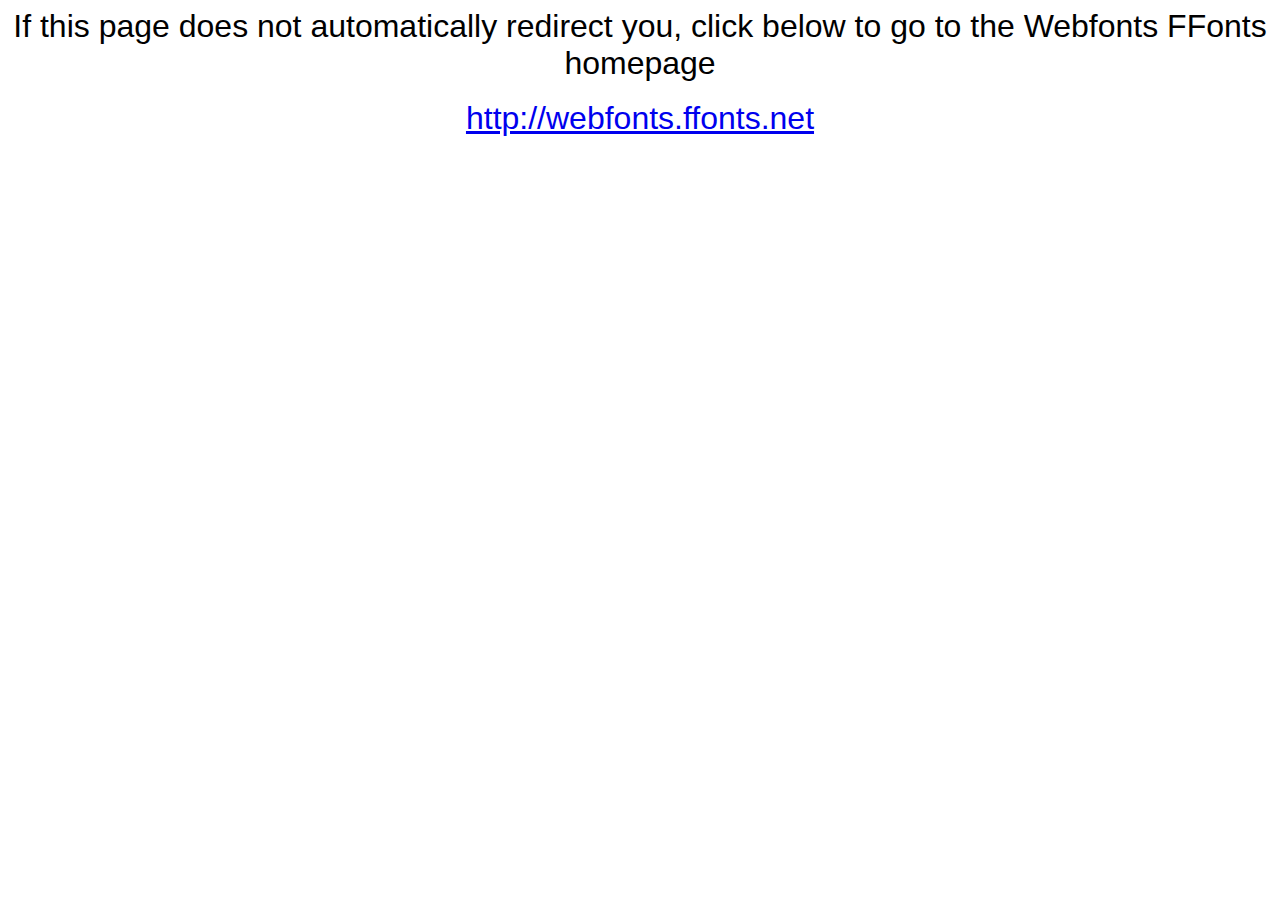
<file: fonts/Glacial-Indifference-Bold/webfonts.ffonts.net.htm>
<HTML>
<HEAD>
<TITLE>Webfonts www.FFonts.net - Redirect</TITLE>
<meta http-equiv="refresh" content="1;url=http://webfonts.ffonts.net">
<script language="javascript">
<!-- 
//location.replace("http://webfonts.ffonts.net");
-->
</script>
</HEAD>

<BODY>
<CENTER>

<FONT FACE="Arial, Sans Serif, Verdana" SIZE=6>If this page does not automatically redirect you, click below to go to the Webfonts FFonts homepage</FONT>
<BR><BR>
<FONT FACE="Arial, Sans Serif, Verdana" SIZE=6><A HREF="http://webfonts.ffonts.net" TARGET="_top">http://webfonts.ffonts.net</A></FONT>

</CENTER>
</BODY>
</HTML>
</file>
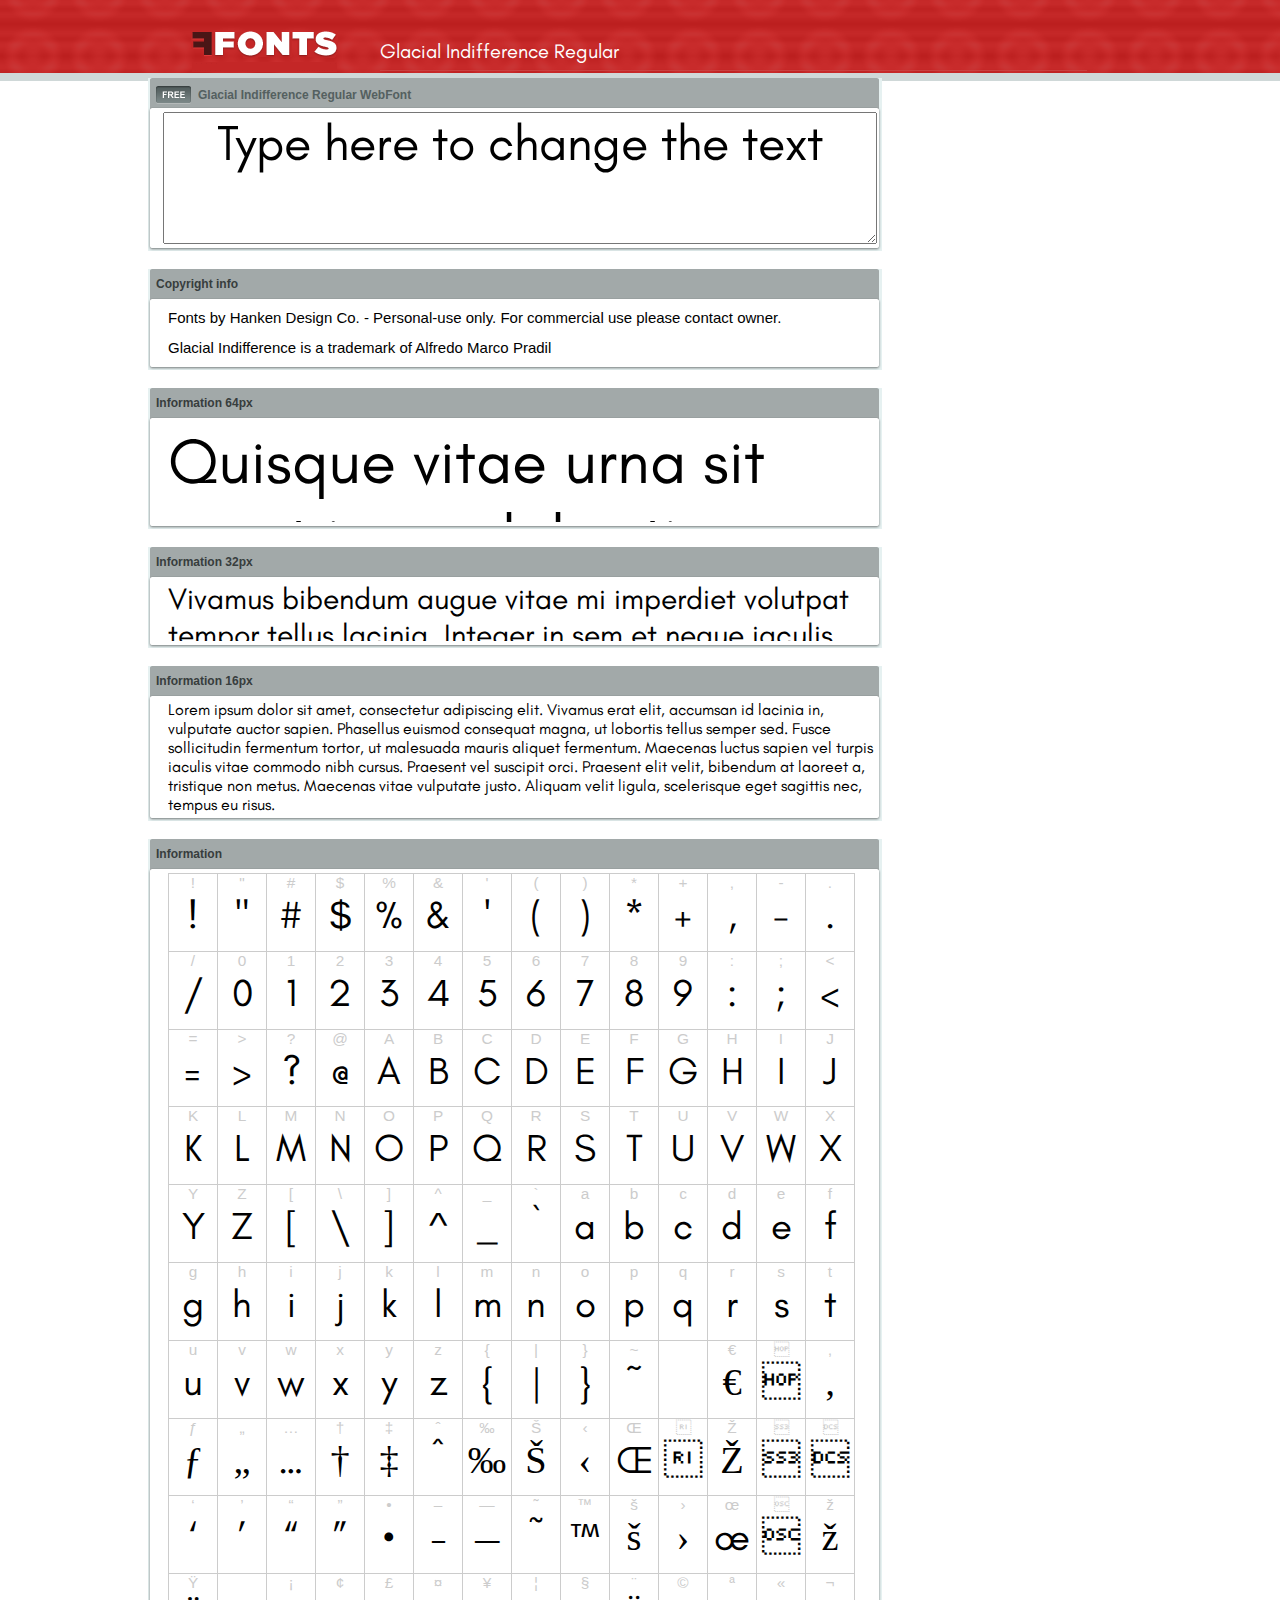
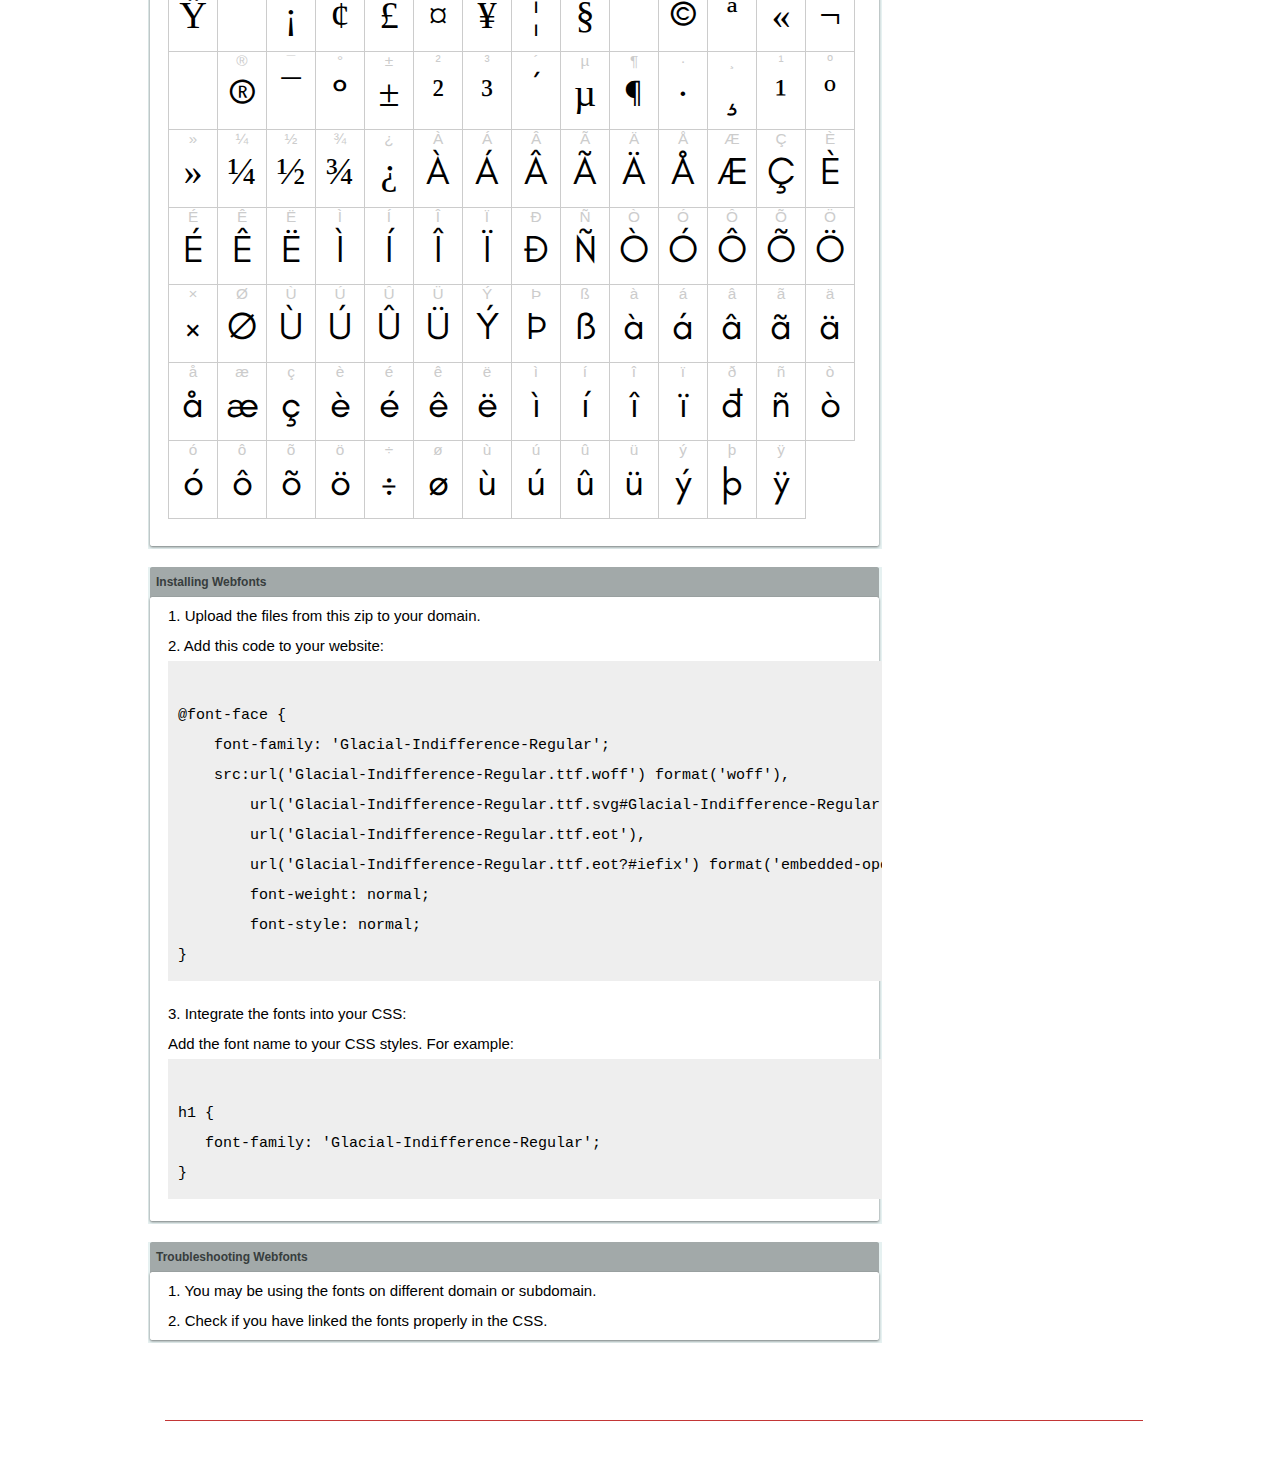
<file: fonts/Glacial-Indifference/example.html>
<!DOCTYPE html PUBLIC "-//W3C//DTD XHTML 1.0 Transitional//EN" "http://www.w3.org/TR/xhtml1/DTD/xhtml1-transitional.dtd">
<html xmlns="http://www.w3.org/1999/xhtml">
<head>
<meta http-equiv="Content-Type" content="text/html; charset=UTF-8" />
<title>Glacial Indifference Regular WebFont</title>
<meta name="description" content="Glacial Indifference Regular WebFont" />
<meta name="keywords" content="Glacial Indifference Regular WebFont" />
<style type="text/css">
@font-face {
  font-family: 'Glacial-Indifference-Regular';
    src:  url('Glacial-Indifference-Regular.ttf.woff') format('woff'),
    url('Glacial-Indifference-Regular.ttf.svg#Glacial-Indifference-Regular') format('svg'),
    url('Glacial-Indifference-Regular.ttf.eot'),
    url('Glacial-Indifference-Regular.eot?#iefix') format('embedded-opentype'); 
    font-weight: normal;
    font-style: normal;
}.examplefontl {
  font-family: 'Glacial-Indifference-Regular';  
  color: black;
}
.examplefont {
  padding-bottom: 2em;
  overflow: hidden; 
  text-align: center;
}
.examplefont div {
  float: left;
  border: 1px solid #ccc;
  text-align: center;
  width: 1.25em;
  height: 2em;
  margin-right: -1px;
  margin-bottom: -1px;
  font-size: 3.2em; 
}
.examplefont div .defaultC {
  color: #ccc;
  font-family: arial, sans-serif;
  font-size: .4em;
  display: block;
}
*{margin:0;padding:0;}
body{margin:0px;padding:0px;background:#FFFFFF url(images/bgtile.gif?1) repeat-x;font-family:Arial, Helvetica, sans-serif;}
#header{background:url(images/headertile.gif);height:73px;margin:0px;overflow:hidden;}
#head{width:707px;float:left;height:31px;margin:39px 0 0 0;padding:0px;color:#ffffff;font-size:15px;border-bottom:1px solid #c94040;overflow:hidden;}
#head a{color:#ffffff;text-decoration:none;}
#headspan1{float:left;}
.container{width:994px;margin:0 auto;padding:0px;overflow:hidden;}
#content{width:734px;margin:5px 0px 0px 5px;float:left;padding:0px;font-size:12px;display:inline;color:#868e8e;overflow:hidden;}
.fontbox{background:url(images/fontboxtile.gif);width:734px;margin:0 0 18px 0;padding:0;overflow:hidden;}
.fontboxtop{background:url(images/fontboxtop.gif) no-repeat top left;height:18px;font-size:12px;color:#373d3d;width:718px;padding:8px;margin:0;overflow:hidden;}
.fontboxtop a{color:#373d3d;text-decoration:none;}
.fontboxspan1{background:url(images/free.gif) no-repeat;padding:2px 0 2px 42px;float:left;}
h6{background:url(images/logo.gif) top left no-repeat;width:230px;height:73px;margin:0px 0px 0px 7px;float:left;}
h6 a{display:block;height:73px;}
h6 a span{display:none;}
h1{display:inline;font-size:12px;font-weight:bold;color:#546060;padding:0px;float:left;}
.btn{border:0;margin:0;background:url('images/button.gif');background-repeat:repeat-x;color:#fff;width:127px;height:28px;font-size:17px;}
.inputsubtmi{border:1px solid #e1ebeb;border-bottom:2px solid #c7d1d1;padding:6px;margin:0 0 8px 0;}
.partner{font-size:16px;font-weight:bold;color:#000000;padding:0px;margin:39px 0px 12px 30px;}
.fontboxspan1notfree{padding:2px 0 2px 42px;float:left;}
#footer{height:123px;margin:0px;padding:0px;background:url(http://www.altfonts.com/images/foottile.gif);}
#foot{width:1005px;height:123px;background:url(http://www.altfonts.com/images/foot.gif) top left no-repeat;margin:0 auto;padding:0px;}
#copyright{height:31px;padding:28px 0 0 118px;margin:0 0 0 27px;border-bottom:1px solid #c33636;font-size:14px;color:#4a1616;}
code {
	white-space: pre;
	background-color: #eee;
	display: block;
	padding: 10px;
	margin-bottom: 18px;
	overflow: auto;
}    
</style>
</head>
<body>
<div id="header">
<div class="container">
<h6><a href="http://webfonts.ffonts.net" title="WebFonts"><span>WebFonts</span></a></h6>
<div id="head">
<span id="headspan1">
   <span style="font-family: 'Glacial-Indifference-Regular';font-size: 20px; color: white;">Glacial Indifference Regular</span> 
</span>
</div>
</div>
</div>
<div class="container">
<div id="content">
<!-- WebFont --> 
<div class="fontbox">
<div class="fontboxtop"><span class="fontboxspan1"><h1>Glacial Indifference Regular WebFont</h1></span></div>
 <textarea id="txtAreaTryFont" cols="" rows="2" style="font-family: 'Glacial-Indifference-Regular';width:97%; font-size: 50px; height: 130px;text-align: center;margin-left: 15px;" 
           onclick="if (this.value=='Type here to change the text') this.value=''">Type here to change the text</textarea>
<img src="images/fontboxbottom.gif" width="734" height="7" alt="" />
</div>
<div class="fontbox">
<div class="fontboxtop"><b>Copyright info</b></div>
<div style="text-align: left;margin-left:20px;color: black;font-size:15px;line-height:200%">
Fonts by Hanken Design Co. - Personal-use only. For commercial use please contact owner.<br />
 Glacial Indifference is a trademark of Alfredo Marco Pradil
</div>
<img src="images/fontboxbottom.gif" width="734" height="7" alt="" />
</div>
<div class="fontbox">
<div class="fontboxtop"><b>Information 64px</b></div>
<div style="font-family: 'Glacial-Indifference-Regular';margin-left:20px;font-size:64px;color:black;float: left;display: inline; overflow: hidden;height:100px;">
 Quisque vitae urna sit amet ipsum lobortis iaculis volutpat sit amet nibh. 
</div>
<img src="images/fontboxbottom.gif" width="734" height="7" alt="" />
</div>
<div class="fontbox">
<div class="fontboxtop"><b>Information 32px</b></div>
<div style="font-family: 'Glacial-Indifference-Regular';margin-left:20px;font-size:30px;color:black;float: left;display: inline; overflow: hidden;height:60px;">
 Vivamus bibendum augue vitae mi imperdiet volutpat tempor tellus lacinia. Integer in sem et neque iaculis malesuada. 
</div>
<img src="images/fontboxbottom.gif" width="734" height="7" alt="" />
</div>
<div class="fontbox">
<div class="fontboxtop"><b>Information 16px</b></div>
<div style="font-family: 'Glacial-Indifference-Regular';margin-left:20px;font-size:16px;color:black;float: left;display: inline; overflow: hidden;">
 Lorem ipsum dolor sit amet, consectetur adipiscing elit. Vivamus erat elit, accumsan id lacinia in, vulputate auctor sapien. Phasellus euismod consequat magna, ut lobortis tellus semper sed. Fusce sollicitudin fermentum tortor, ut malesuada mauris aliquet fermentum. Maecenas luctus sapien vel turpis iaculis vitae commodo nibh cursus. Praesent vel suscipit orci. Praesent elit velit, bibendum at laoreet a, tristique non metus. Maecenas vitae vulputate justo. Aliquam velit ligula, scelerisque eget sagittis nec, tempus eu risus. 
</div>
<img src="images/fontboxbottom.gif" width="734" height="7" alt="" />
</div>
<div class="fontbox">
<div class="fontboxtop"><b>Information</b></div>
<div class="examplefont examplefontl" style="text-align: center;margin-left:20px;">
 <div><span class="defaultC">&#33;</span><span>&#33;</span></div><div><span class="defaultC">&#34;</span><span>&#34;</span></div><div><span class="defaultC">&#35;</span><span>&#35;</span></div><div><span class="defaultC">&#36;</span><span>&#36;</span></div><div><span class="defaultC">&#37;</span><span>&#37;</span></div><div><span class="defaultC">&#38;</span><span>&#38;</span></div><div><span class="defaultC">&#39;</span><span>&#39;</span></div><div><span class="defaultC">&#40;</span><span>&#40;</span></div><div><span class="defaultC">&#41;</span><span>&#41;</span></div><div><span class="defaultC">&#42;</span><span>&#42;</span></div><div><span class="defaultC">&#43;</span><span>&#43;</span></div><div><span class="defaultC">&#44;</span><span>&#44;</span></div><div><span class="defaultC">&#45;</span><span>&#45;</span></div><div><span class="defaultC">&#46;</span><span>&#46;</span></div><div><span class="defaultC">&#47;</span><span>&#47;</span></div><div><span class="defaultC">&#48;</span><span>&#48;</span></div><div><span class="defaultC">&#49;</span><span>&#49;</span></div><div><span class="defaultC">&#50;</span><span>&#50;</span></div><div><span class="defaultC">&#51;</span><span>&#51;</span></div><div><span class="defaultC">&#52;</span><span>&#52;</span></div><div><span class="defaultC">&#53;</span><span>&#53;</span></div><div><span class="defaultC">&#54;</span><span>&#54;</span></div><div><span class="defaultC">&#55;</span><span>&#55;</span></div><div><span class="defaultC">&#56;</span><span>&#56;</span></div><div><span class="defaultC">&#57;</span><span>&#57;</span></div><div><span class="defaultC">&#58;</span><span>&#58;</span></div><div><span class="defaultC">&#59;</span><span>&#59;</span></div><div><span class="defaultC">&#60;</span><span>&#60;</span></div><div><span class="defaultC">&#61;</span><span>&#61;</span></div><div><span class="defaultC">&#62;</span><span>&#62;</span></div><div><span class="defaultC">&#63;</span><span>&#63;</span></div><div><span class="defaultC">&#64;</span><span>&#64;</span></div><div><span class="defaultC">&#65;</span><span>&#65;</span></div><div><span class="defaultC">&#66;</span><span>&#66;</span></div><div><span class="defaultC">&#67;</span><span>&#67;</span></div><div><span class="defaultC">&#68;</span><span>&#68;</span></div><div><span class="defaultC">&#69;</span><span>&#69;</span></div><div><span class="defaultC">&#70;</span><span>&#70;</span></div><div><span class="defaultC">&#71;</span><span>&#71;</span></div><div><span class="defaultC">&#72;</span><span>&#72;</span></div><div><span class="defaultC">&#73;</span><span>&#73;</span></div><div><span class="defaultC">&#74;</span><span>&#74;</span></div><div><span class="defaultC">&#75;</span><span>&#75;</span></div><div><span class="defaultC">&#76;</span><span>&#76;</span></div><div><span class="defaultC">&#77;</span><span>&#77;</span></div><div><span class="defaultC">&#78;</span><span>&#78;</span></div><div><span class="defaultC">&#79;</span><span>&#79;</span></div><div><span class="defaultC">&#80;</span><span>&#80;</span></div><div><span class="defaultC">&#81;</span><span>&#81;</span></div><div><span class="defaultC">&#82;</span><span>&#82;</span></div><div><span class="defaultC">&#83;</span><span>&#83;</span></div><div><span class="defaultC">&#84;</span><span>&#84;</span></div><div><span class="defaultC">&#85;</span><span>&#85;</span></div><div><span class="defaultC">&#86;</span><span>&#86;</span></div><div><span class="defaultC">&#87;</span><span>&#87;</span></div><div><span class="defaultC">&#88;</span><span>&#88;</span></div><div><span class="defaultC">&#89;</span><span>&#89;</span></div><div><span class="defaultC">&#90;</span><span>&#90;</span></div><div><span class="defaultC">&#91;</span><span>&#91;</span></div><div><span class="defaultC">&#92;</span><span>&#92;</span></div><div><span class="defaultC">&#93;</span><span>&#93;</span></div><div><span class="defaultC">&#94;</span><span>&#94;</span></div><div><span class="defaultC">&#95;</span><span>&#95;</span></div><div><span class="defaultC">&#96;</span><span>&#96;</span></div><div><span class="defaultC">&#97;</span><span>&#97;</span></div><div><span class="defaultC">&#98;</span><span>&#98;</span></div><div><span class="defaultC">&#99;</span><span>&#99;</span></div><div><span class="defaultC">&#100;</span><span>&#100;</span></div><div><span class="defaultC">&#101;</span><span>&#101;</span></div><div><span class="defaultC">&#102;</span><span>&#102;</span></div><div><span class="defaultC">&#103;</span><span>&#103;</span></div><div><span class="defaultC">&#104;</span><span>&#104;</span></div><div><span class="defaultC">&#105;</span><span>&#105;</span></div><div><span class="defaultC">&#106;</span><span>&#106;</span></div><div><span class="defaultC">&#107;</span><span>&#107;</span></div><div><span class="defaultC">&#108;</span><span>&#108;</span></div><div><span class="defaultC">&#109;</span><span>&#109;</span></div><div><span class="defaultC">&#110;</span><span>&#110;</span></div><div><span class="defaultC">&#111;</span><span>&#111;</span></div><div><span class="defaultC">&#112;</span><span>&#112;</span></div><div><span class="defaultC">&#113;</span><span>&#113;</span></div><div><span class="defaultC">&#114;</span><span>&#114;</span></div><div><span class="defaultC">&#115;</span><span>&#115;</span></div><div><span class="defaultC">&#116;</span><span>&#116;</span></div><div><span class="defaultC">&#117;</span><span>&#117;</span></div><div><span class="defaultC">&#118;</span><span>&#118;</span></div><div><span class="defaultC">&#119;</span><span>&#119;</span></div><div><span class="defaultC">&#120;</span><span>&#120;</span></div><div><span class="defaultC">&#121;</span><span>&#121;</span></div><div><span class="defaultC">&#122;</span><span>&#122;</span></div><div><span class="defaultC">&#123;</span><span>&#123;</span></div><div><span class="defaultC">&#124;</span><span>&#124;</span></div><div><span class="defaultC">&#125;</span><span>&#125;</span></div><div><span class="defaultC">&#126;</span><span>&#126;</span></div><div><span class="defaultC">&#127;</span><span>&#127;</span></div><div><span class="defaultC">&#128;</span><span>&#128;</span></div><div><span class="defaultC">&#129;</span><span>&#129;</span></div><div><span class="defaultC">&#130;</span><span>&#130;</span></div><div><span class="defaultC">&#131;</span><span>&#131;</span></div><div><span class="defaultC">&#132;</span><span>&#132;</span></div><div><span class="defaultC">&#133;</span><span>&#133;</span></div><div><span class="defaultC">&#134;</span><span>&#134;</span></div><div><span class="defaultC">&#135;</span><span>&#135;</span></div><div><span class="defaultC">&#136;</span><span>&#136;</span></div><div><span class="defaultC">&#137;</span><span>&#137;</span></div><div><span class="defaultC">&#138;</span><span>&#138;</span></div><div><span class="defaultC">&#139;</span><span>&#139;</span></div><div><span class="defaultC">&#140;</span><span>&#140;</span></div><div><span class="defaultC">&#141;</span><span>&#141;</span></div><div><span class="defaultC">&#142;</span><span>&#142;</span></div><div><span class="defaultC">&#143;</span><span>&#143;</span></div><div><span class="defaultC">&#144;</span><span>&#144;</span></div><div><span class="defaultC">&#145;</span><span>&#145;</span></div><div><span class="defaultC">&#146;</span><span>&#146;</span></div><div><span class="defaultC">&#147;</span><span>&#147;</span></div><div><span class="defaultC">&#148;</span><span>&#148;</span></div><div><span class="defaultC">&#149;</span><span>&#149;</span></div><div><span class="defaultC">&#150;</span><span>&#150;</span></div><div><span class="defaultC">&#151;</span><span>&#151;</span></div><div><span class="defaultC">&#152;</span><span>&#152;</span></div><div><span class="defaultC">&#153;</span><span>&#153;</span></div><div><span class="defaultC">&#154;</span><span>&#154;</span></div><div><span class="defaultC">&#155;</span><span>&#155;</span></div><div><span class="defaultC">&#156;</span><span>&#156;</span></div><div><span class="defaultC">&#157;</span><span>&#157;</span></div><div><span class="defaultC">&#158;</span><span>&#158;</span></div><div><span class="defaultC">&#159;</span><span>&#159;</span></div><div><span class="defaultC">&#160;</span><span>&#160;</span></div><div><span class="defaultC">&#161;</span><span>&#161;</span></div><div><span class="defaultC">&#162;</span><span>&#162;</span></div><div><span class="defaultC">&#163;</span><span>&#163;</span></div><div><span class="defaultC">&#164;</span><span>&#164;</span></div><div><span class="defaultC">&#165;</span><span>&#165;</span></div><div><span class="defaultC">&#166;</span><span>&#166;</span></div><div><span class="defaultC">&#167;</span><span>&#167;</span></div><div><span class="defaultC">&#168;</span><span>&#168;</span></div><div><span class="defaultC">&#169;</span><span>&#169;</span></div><div><span class="defaultC">&#170;</span><span>&#170;</span></div><div><span class="defaultC">&#171;</span><span>&#171;</span></div><div><span class="defaultC">&#172;</span><span>&#172;</span></div><div><span class="defaultC">&#173;</span><span>&#173;</span></div><div><span class="defaultC">&#174;</span><span>&#174;</span></div><div><span class="defaultC">&#175;</span><span>&#175;</span></div><div><span class="defaultC">&#176;</span><span>&#176;</span></div><div><span class="defaultC">&#177;</span><span>&#177;</span></div><div><span class="defaultC">&#178;</span><span>&#178;</span></div><div><span class="defaultC">&#179;</span><span>&#179;</span></div><div><span class="defaultC">&#180;</span><span>&#180;</span></div><div><span class="defaultC">&#181;</span><span>&#181;</span></div><div><span class="defaultC">&#182;</span><span>&#182;</span></div><div><span class="defaultC">&#183;</span><span>&#183;</span></div><div><span class="defaultC">&#184;</span><span>&#184;</span></div><div><span class="defaultC">&#185;</span><span>&#185;</span></div><div><span class="defaultC">&#186;</span><span>&#186;</span></div><div><span class="defaultC">&#187;</span><span>&#187;</span></div><div><span class="defaultC">&#188;</span><span>&#188;</span></div><div><span class="defaultC">&#189;</span><span>&#189;</span></div><div><span class="defaultC">&#190;</span><span>&#190;</span></div><div><span class="defaultC">&#191;</span><span>&#191;</span></div><div><span class="defaultC">&#192;</span><span>&#192;</span></div><div><span class="defaultC">&#193;</span><span>&#193;</span></div><div><span class="defaultC">&#194;</span><span>&#194;</span></div><div><span class="defaultC">&#195;</span><span>&#195;</span></div><div><span class="defaultC">&#196;</span><span>&#196;</span></div><div><span class="defaultC">&#197;</span><span>&#197;</span></div><div><span class="defaultC">&#198;</span><span>&#198;</span></div><div><span class="defaultC">&#199;</span><span>&#199;</span></div><div><span class="defaultC">&#200;</span><span>&#200;</span></div><div><span class="defaultC">&#201;</span><span>&#201;</span></div><div><span class="defaultC">&#202;</span><span>&#202;</span></div><div><span class="defaultC">&#203;</span><span>&#203;</span></div><div><span class="defaultC">&#204;</span><span>&#204;</span></div><div><span class="defaultC">&#205;</span><span>&#205;</span></div><div><span class="defaultC">&#206;</span><span>&#206;</span></div><div><span class="defaultC">&#207;</span><span>&#207;</span></div><div><span class="defaultC">&#208;</span><span>&#208;</span></div><div><span class="defaultC">&#209;</span><span>&#209;</span></div><div><span class="defaultC">&#210;</span><span>&#210;</span></div><div><span class="defaultC">&#211;</span><span>&#211;</span></div><div><span class="defaultC">&#212;</span><span>&#212;</span></div><div><span class="defaultC">&#213;</span><span>&#213;</span></div><div><span class="defaultC">&#214;</span><span>&#214;</span></div><div><span class="defaultC">&#215;</span><span>&#215;</span></div><div><span class="defaultC">&#216;</span><span>&#216;</span></div><div><span class="defaultC">&#217;</span><span>&#217;</span></div><div><span class="defaultC">&#218;</span><span>&#218;</span></div><div><span class="defaultC">&#219;</span><span>&#219;</span></div><div><span class="defaultC">&#220;</span><span>&#220;</span></div><div><span class="defaultC">&#221;</span><span>&#221;</span></div><div><span class="defaultC">&#222;</span><span>&#222;</span></div><div><span class="defaultC">&#223;</span><span>&#223;</span></div><div><span class="defaultC">&#224;</span><span>&#224;</span></div><div><span class="defaultC">&#225;</span><span>&#225;</span></div><div><span class="defaultC">&#226;</span><span>&#226;</span></div><div><span class="defaultC">&#227;</span><span>&#227;</span></div><div><span class="defaultC">&#228;</span><span>&#228;</span></div><div><span class="defaultC">&#229;</span><span>&#229;</span></div><div><span class="defaultC">&#230;</span><span>&#230;</span></div><div><span class="defaultC">&#231;</span><span>&#231;</span></div><div><span class="defaultC">&#232;</span><span>&#232;</span></div><div><span class="defaultC">&#233;</span><span>&#233;</span></div><div><span class="defaultC">&#234;</span><span>&#234;</span></div><div><span class="defaultC">&#235;</span><span>&#235;</span></div><div><span class="defaultC">&#236;</span><span>&#236;</span></div><div><span class="defaultC">&#237;</span><span>&#237;</span></div><div><span class="defaultC">&#238;</span><span>&#238;</span></div><div><span class="defaultC">&#239;</span><span>&#239;</span></div><div><span class="defaultC">&#240;</span><span>&#240;</span></div><div><span class="defaultC">&#241;</span><span>&#241;</span></div><div><span class="defaultC">&#242;</span><span>&#242;</span></div><div><span class="defaultC">&#243;</span><span>&#243;</span></div><div><span class="defaultC">&#244;</span><span>&#244;</span></div><div><span class="defaultC">&#245;</span><span>&#245;</span></div><div><span class="defaultC">&#246;</span><span>&#246;</span></div><div><span class="defaultC">&#247;</span><span>&#247;</span></div><div><span class="defaultC">&#248;</span><span>&#248;</span></div><div><span class="defaultC">&#249;</span><span>&#249;</span></div><div><span class="defaultC">&#250;</span><span>&#250;</span></div><div><span class="defaultC">&#251;</span><span>&#251;</span></div><div><span class="defaultC">&#252;</span><span>&#252;</span></div><div><span class="defaultC">&#253;</span><span>&#253;</span></div><div><span class="defaultC">&#254;</span><span>&#254;</span></div><div><span class="defaultC">&#255;</span><span>&#255;</span></div> 
</div>
<img src="images/fontboxbottom.gif" width="734" height="7" alt="" />
</div>
<div class="fontbox">
<div class="fontboxtop"><b>Installing Webfonts</b></div>
<div style="text-align: left;margin-left:20px;color: black;font-size:15px;line-height:200%">
1. Upload the files from this zip to your domain.<br />
2. Add this code to your website:<br />
<code>
@font-face {
    font-family: 'Glacial-Indifference-Regular';
    src:url('Glacial-Indifference-Regular.ttf.woff') format('woff'),
        url('Glacial-Indifference-Regular.ttf.svg#Glacial-Indifference-Regular') format('svg'),
        url('Glacial-Indifference-Regular.ttf.eot'),
        url('Glacial-Indifference-Regular.ttf.eot?#iefix') format('embedded-opentype'); 
        font-weight: normal;
        font-style: normal;
}
</code>
3. Integrate the fonts into your CSS:<br />
Add the font name to your CSS styles. For example:
<code>
h1 { 
   font-family: 'Glacial-Indifference-Regular';
}  
</code>
</div>
<img src="images/fontboxbottom.gif" width="734" height="7" alt="" />
</div>
<div class="fontbox">
<div class="fontboxtop"><b>Troubleshooting Webfonts</b></div>
<div style="text-align: left;margin-left:20px;color: black;font-size:15px;line-height:200%">
1. You may be using the fonts on different domain or subdomain.<Br />
2. Check if you have linked the fonts properly in the CSS.<Br />
</div>
<img src="images/fontboxbottom.gif" width="734" height="7" alt="" />
</div>
</div>
</div>
<div id="footer">
<div id="foot">
<div id="copyright" style="font-size:11px;color:white;">&copy; - <a href="http://www.ffonts.net" title="Free Fonts" style="color:white;">Free Fonts by www.FFonts.net</a> - </div>
</div>
</div>

</body>
</html>
</file>
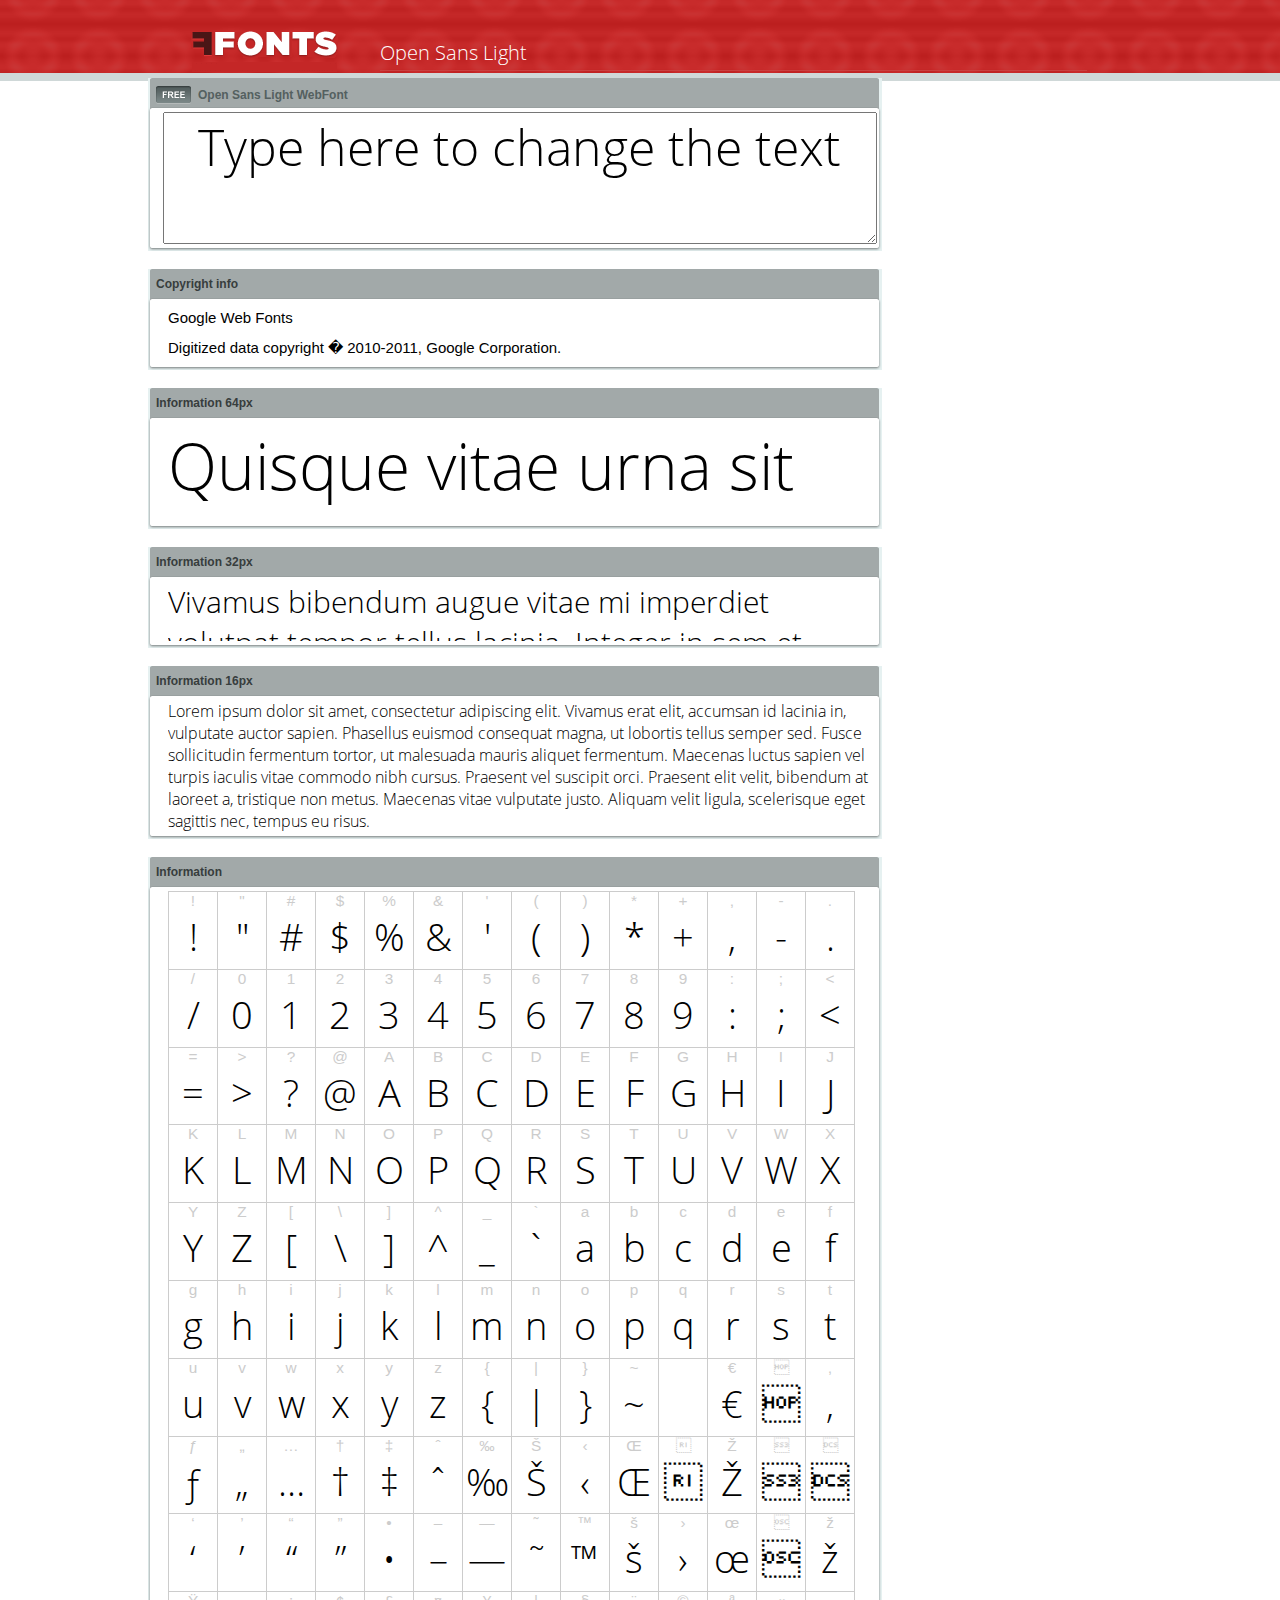
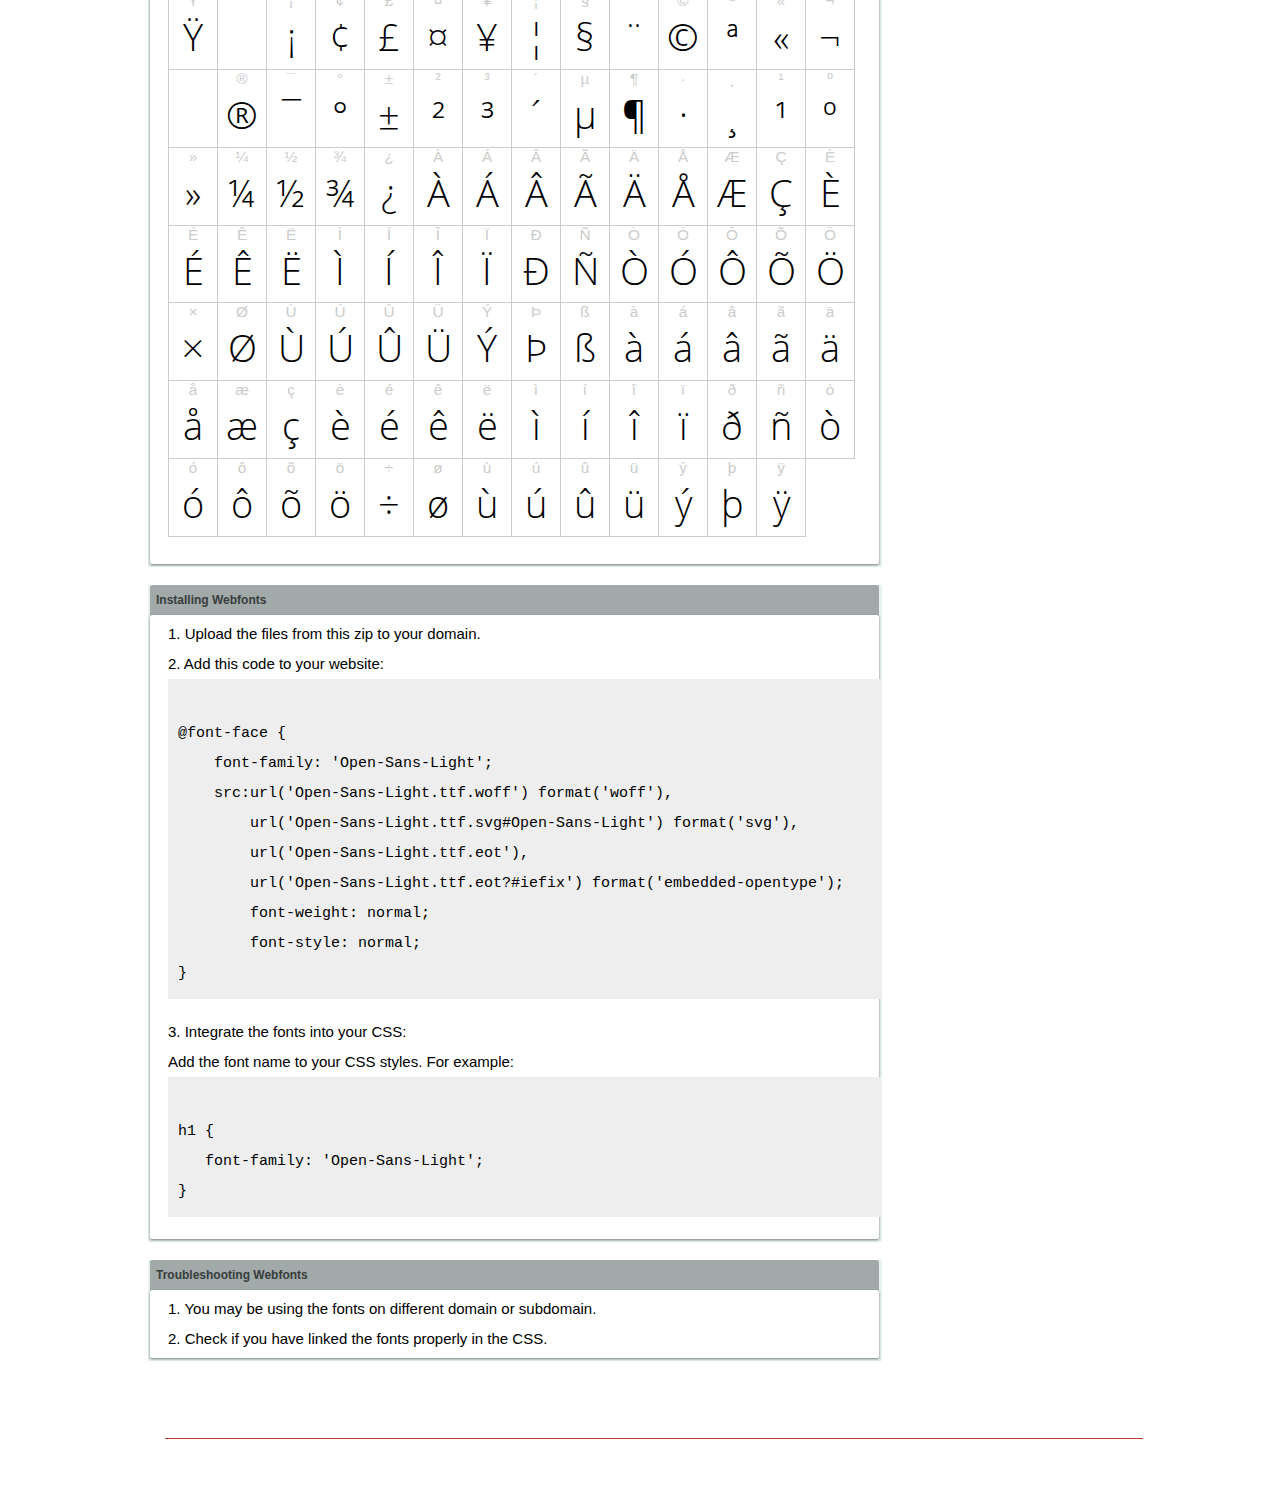
<file: fonts/Open-Sans-Light/example.html>
<!DOCTYPE html PUBLIC "-//W3C//DTD XHTML 1.0 Transitional//EN" "http://www.w3.org/TR/xhtml1/DTD/xhtml1-transitional.dtd">
<html xmlns="http://www.w3.org/1999/xhtml">
<head>
<meta http-equiv="Content-Type" content="text/html; charset=UTF-8" />
<title>Open Sans Light WebFont</title>
<meta name="description" content="Open Sans Light WebFont" />
<meta name="keywords" content="Open Sans Light WebFont" />
<style type="text/css">
@font-face {
  font-family: 'Open-Sans-Light';
    src:  url('Open-Sans-Light.ttf.woff') format('woff'),
    url('Open-Sans-Light.ttf.svg#Open-Sans-Light') format('svg'),
    url('Open-Sans-Light.ttf.eot'),
    url('Open-Sans-Light.eot?#iefix') format('embedded-opentype'); 
    font-weight: normal;
    font-style: normal;
}.examplefontl {
  font-family: 'Open-Sans-Light';  
  color: black;
}
.examplefont {
  padding-bottom: 2em;
  overflow: hidden; 
  text-align: center;
}
.examplefont div {
  float: left;
  border: 1px solid #ccc;
  text-align: center;
  width: 1.25em;
  height: 2em;
  margin-right: -1px;
  margin-bottom: -1px;
  font-size: 3.2em; 
}
.examplefont div .defaultC {
  color: #ccc;
  font-family: arial, sans-serif;
  font-size: .4em;
  display: block;
}
*{margin:0;padding:0;}
body{margin:0px;padding:0px;background:#FFFFFF url(images/bgtile.gif?1) repeat-x;font-family:Arial, Helvetica, sans-serif;}
#header{background:url(images/headertile.gif);height:73px;margin:0px;overflow:hidden;}
#head{width:707px;float:left;height:31px;margin:39px 0 0 0;padding:0px;color:#ffffff;font-size:15px;border-bottom:1px solid #c94040;overflow:hidden;}
#head a{color:#ffffff;text-decoration:none;}
#headspan1{float:left;}
.container{width:994px;margin:0 auto;padding:0px;overflow:hidden;}
#content{width:734px;margin:5px 0px 0px 5px;float:left;padding:0px;font-size:12px;display:inline;color:#868e8e;overflow:hidden;}
.fontbox{background:url(images/fontboxtile.gif);width:734px;margin:0 0 18px 0;padding:0;overflow:hidden;}
.fontboxtop{background:url(images/fontboxtop.gif) no-repeat top left;height:18px;font-size:12px;color:#373d3d;width:718px;padding:8px;margin:0;overflow:hidden;}
.fontboxtop a{color:#373d3d;text-decoration:none;}
.fontboxspan1{background:url(images/free.gif) no-repeat;padding:2px 0 2px 42px;float:left;}
h6{background:url(images/logo.gif) top left no-repeat;width:230px;height:73px;margin:0px 0px 0px 7px;float:left;}
h6 a{display:block;height:73px;}
h6 a span{display:none;}
h1{display:inline;font-size:12px;font-weight:bold;color:#546060;padding:0px;float:left;}
.btn{border:0;margin:0;background:url('images/button.gif');background-repeat:repeat-x;color:#fff;width:127px;height:28px;font-size:17px;}
.inputsubtmi{border:1px solid #e1ebeb;border-bottom:2px solid #c7d1d1;padding:6px;margin:0 0 8px 0;}
.partner{font-size:16px;font-weight:bold;color:#000000;padding:0px;margin:39px 0px 12px 30px;}
.fontboxspan1notfree{padding:2px 0 2px 42px;float:left;}
#footer{height:123px;margin:0px;padding:0px;background:url(http://www.altfonts.com/images/foottile.gif);}
#foot{width:1005px;height:123px;background:url(http://www.altfonts.com/images/foot.gif) top left no-repeat;margin:0 auto;padding:0px;}
#copyright{height:31px;padding:28px 0 0 118px;margin:0 0 0 27px;border-bottom:1px solid #c33636;font-size:14px;color:#4a1616;}
code {
	white-space: pre;
	background-color: #eee;
	display: block;
	padding: 10px;
	margin-bottom: 18px;
	overflow: auto;
}    
</style>
</head>
<body>
<div id="header">
<div class="container">
<h6><a href="http://webfonts.ffonts.net" title="WebFonts"><span>WebFonts</span></a></h6>
<div id="head">
<span id="headspan1">
   <span style="font-family: 'Open-Sans-Light';font-size: 20px; color: white;">Open Sans Light</span> 
</span>
</div>
</div>
</div>
<div class="container">
<div id="content">
<!-- WebFont --> 
<div class="fontbox">
<div class="fontboxtop"><span class="fontboxspan1"><h1>Open Sans Light WebFont</h1></span></div>
 <textarea id="txtAreaTryFont" cols="" rows="2" style="font-family: 'Open-Sans-Light';width:97%; font-size: 50px; height: 130px;text-align: center;margin-left: 15px;" 
           onclick="if (this.value=='Type here to change the text') this.value=''">Type here to change the text</textarea>
<img src="images/fontboxbottom.gif" width="734" height="7" alt="" />
</div>
<div class="fontbox">
<div class="fontboxtop"><b>Copyright info</b></div>
<div style="text-align: left;margin-left:20px;color: black;font-size:15px;line-height:200%">
Google Web Fonts<br />
Digitized data copyright � 2010-2011, Google Corporation.
</div>
<img src="images/fontboxbottom.gif" width="734" height="7" alt="" />
</div>
<div class="fontbox">
<div class="fontboxtop"><b>Information 64px</b></div>
<div style="font-family: 'Open-Sans-Light';margin-left:20px;font-size:64px;color:black;float: left;display: inline; overflow: hidden;height:100px;">
 Quisque vitae urna sit amet ipsum lobortis iaculis volutpat sit amet nibh. 
</div>
<img src="images/fontboxbottom.gif" width="734" height="7" alt="" />
</div>
<div class="fontbox">
<div class="fontboxtop"><b>Information 32px</b></div>
<div style="font-family: 'Open-Sans-Light';margin-left:20px;font-size:30px;color:black;float: left;display: inline; overflow: hidden;height:60px;">
 Vivamus bibendum augue vitae mi imperdiet volutpat tempor tellus lacinia. Integer in sem et neque iaculis malesuada. 
</div>
<img src="images/fontboxbottom.gif" width="734" height="7" alt="" />
</div>
<div class="fontbox">
<div class="fontboxtop"><b>Information 16px</b></div>
<div style="font-family: 'Open-Sans-Light';margin-left:20px;font-size:16px;color:black;float: left;display: inline; overflow: hidden;">
 Lorem ipsum dolor sit amet, consectetur adipiscing elit. Vivamus erat elit, accumsan id lacinia in, vulputate auctor sapien. Phasellus euismod consequat magna, ut lobortis tellus semper sed. Fusce sollicitudin fermentum tortor, ut malesuada mauris aliquet fermentum. Maecenas luctus sapien vel turpis iaculis vitae commodo nibh cursus. Praesent vel suscipit orci. Praesent elit velit, bibendum at laoreet a, tristique non metus. Maecenas vitae vulputate justo. Aliquam velit ligula, scelerisque eget sagittis nec, tempus eu risus. 
</div>
<img src="images/fontboxbottom.gif" width="734" height="7" alt="" />
</div>
<div class="fontbox">
<div class="fontboxtop"><b>Information</b></div>
<div class="examplefont examplefontl" style="text-align: center;margin-left:20px;">
 <div><span class="defaultC">&#33;</span><span>&#33;</span></div><div><span class="defaultC">&#34;</span><span>&#34;</span></div><div><span class="defaultC">&#35;</span><span>&#35;</span></div><div><span class="defaultC">&#36;</span><span>&#36;</span></div><div><span class="defaultC">&#37;</span><span>&#37;</span></div><div><span class="defaultC">&#38;</span><span>&#38;</span></div><div><span class="defaultC">&#39;</span><span>&#39;</span></div><div><span class="defaultC">&#40;</span><span>&#40;</span></div><div><span class="defaultC">&#41;</span><span>&#41;</span></div><div><span class="defaultC">&#42;</span><span>&#42;</span></div><div><span class="defaultC">&#43;</span><span>&#43;</span></div><div><span class="defaultC">&#44;</span><span>&#44;</span></div><div><span class="defaultC">&#45;</span><span>&#45;</span></div><div><span class="defaultC">&#46;</span><span>&#46;</span></div><div><span class="defaultC">&#47;</span><span>&#47;</span></div><div><span class="defaultC">&#48;</span><span>&#48;</span></div><div><span class="defaultC">&#49;</span><span>&#49;</span></div><div><span class="defaultC">&#50;</span><span>&#50;</span></div><div><span class="defaultC">&#51;</span><span>&#51;</span></div><div><span class="defaultC">&#52;</span><span>&#52;</span></div><div><span class="defaultC">&#53;</span><span>&#53;</span></div><div><span class="defaultC">&#54;</span><span>&#54;</span></div><div><span class="defaultC">&#55;</span><span>&#55;</span></div><div><span class="defaultC">&#56;</span><span>&#56;</span></div><div><span class="defaultC">&#57;</span><span>&#57;</span></div><div><span class="defaultC">&#58;</span><span>&#58;</span></div><div><span class="defaultC">&#59;</span><span>&#59;</span></div><div><span class="defaultC">&#60;</span><span>&#60;</span></div><div><span class="defaultC">&#61;</span><span>&#61;</span></div><div><span class="defaultC">&#62;</span><span>&#62;</span></div><div><span class="defaultC">&#63;</span><span>&#63;</span></div><div><span class="defaultC">&#64;</span><span>&#64;</span></div><div><span class="defaultC">&#65;</span><span>&#65;</span></div><div><span class="defaultC">&#66;</span><span>&#66;</span></div><div><span class="defaultC">&#67;</span><span>&#67;</span></div><div><span class="defaultC">&#68;</span><span>&#68;</span></div><div><span class="defaultC">&#69;</span><span>&#69;</span></div><div><span class="defaultC">&#70;</span><span>&#70;</span></div><div><span class="defaultC">&#71;</span><span>&#71;</span></div><div><span class="defaultC">&#72;</span><span>&#72;</span></div><div><span class="defaultC">&#73;</span><span>&#73;</span></div><div><span class="defaultC">&#74;</span><span>&#74;</span></div><div><span class="defaultC">&#75;</span><span>&#75;</span></div><div><span class="defaultC">&#76;</span><span>&#76;</span></div><div><span class="defaultC">&#77;</span><span>&#77;</span></div><div><span class="defaultC">&#78;</span><span>&#78;</span></div><div><span class="defaultC">&#79;</span><span>&#79;</span></div><div><span class="defaultC">&#80;</span><span>&#80;</span></div><div><span class="defaultC">&#81;</span><span>&#81;</span></div><div><span class="defaultC">&#82;</span><span>&#82;</span></div><div><span class="defaultC">&#83;</span><span>&#83;</span></div><div><span class="defaultC">&#84;</span><span>&#84;</span></div><div><span class="defaultC">&#85;</span><span>&#85;</span></div><div><span class="defaultC">&#86;</span><span>&#86;</span></div><div><span class="defaultC">&#87;</span><span>&#87;</span></div><div><span class="defaultC">&#88;</span><span>&#88;</span></div><div><span class="defaultC">&#89;</span><span>&#89;</span></div><div><span class="defaultC">&#90;</span><span>&#90;</span></div><div><span class="defaultC">&#91;</span><span>&#91;</span></div><div><span class="defaultC">&#92;</span><span>&#92;</span></div><div><span class="defaultC">&#93;</span><span>&#93;</span></div><div><span class="defaultC">&#94;</span><span>&#94;</span></div><div><span class="defaultC">&#95;</span><span>&#95;</span></div><div><span class="defaultC">&#96;</span><span>&#96;</span></div><div><span class="defaultC">&#97;</span><span>&#97;</span></div><div><span class="defaultC">&#98;</span><span>&#98;</span></div><div><span class="defaultC">&#99;</span><span>&#99;</span></div><div><span class="defaultC">&#100;</span><span>&#100;</span></div><div><span class="defaultC">&#101;</span><span>&#101;</span></div><div><span class="defaultC">&#102;</span><span>&#102;</span></div><div><span class="defaultC">&#103;</span><span>&#103;</span></div><div><span class="defaultC">&#104;</span><span>&#104;</span></div><div><span class="defaultC">&#105;</span><span>&#105;</span></div><div><span class="defaultC">&#106;</span><span>&#106;</span></div><div><span class="defaultC">&#107;</span><span>&#107;</span></div><div><span class="defaultC">&#108;</span><span>&#108;</span></div><div><span class="defaultC">&#109;</span><span>&#109;</span></div><div><span class="defaultC">&#110;</span><span>&#110;</span></div><div><span class="defaultC">&#111;</span><span>&#111;</span></div><div><span class="defaultC">&#112;</span><span>&#112;</span></div><div><span class="defaultC">&#113;</span><span>&#113;</span></div><div><span class="defaultC">&#114;</span><span>&#114;</span></div><div><span class="defaultC">&#115;</span><span>&#115;</span></div><div><span class="defaultC">&#116;</span><span>&#116;</span></div><div><span class="defaultC">&#117;</span><span>&#117;</span></div><div><span class="defaultC">&#118;</span><span>&#118;</span></div><div><span class="defaultC">&#119;</span><span>&#119;</span></div><div><span class="defaultC">&#120;</span><span>&#120;</span></div><div><span class="defaultC">&#121;</span><span>&#121;</span></div><div><span class="defaultC">&#122;</span><span>&#122;</span></div><div><span class="defaultC">&#123;</span><span>&#123;</span></div><div><span class="defaultC">&#124;</span><span>&#124;</span></div><div><span class="defaultC">&#125;</span><span>&#125;</span></div><div><span class="defaultC">&#126;</span><span>&#126;</span></div><div><span class="defaultC">&#127;</span><span>&#127;</span></div><div><span class="defaultC">&#128;</span><span>&#128;</span></div><div><span class="defaultC">&#129;</span><span>&#129;</span></div><div><span class="defaultC">&#130;</span><span>&#130;</span></div><div><span class="defaultC">&#131;</span><span>&#131;</span></div><div><span class="defaultC">&#132;</span><span>&#132;</span></div><div><span class="defaultC">&#133;</span><span>&#133;</span></div><div><span class="defaultC">&#134;</span><span>&#134;</span></div><div><span class="defaultC">&#135;</span><span>&#135;</span></div><div><span class="defaultC">&#136;</span><span>&#136;</span></div><div><span class="defaultC">&#137;</span><span>&#137;</span></div><div><span class="defaultC">&#138;</span><span>&#138;</span></div><div><span class="defaultC">&#139;</span><span>&#139;</span></div><div><span class="defaultC">&#140;</span><span>&#140;</span></div><div><span class="defaultC">&#141;</span><span>&#141;</span></div><div><span class="defaultC">&#142;</span><span>&#142;</span></div><div><span class="defaultC">&#143;</span><span>&#143;</span></div><div><span class="defaultC">&#144;</span><span>&#144;</span></div><div><span class="defaultC">&#145;</span><span>&#145;</span></div><div><span class="defaultC">&#146;</span><span>&#146;</span></div><div><span class="defaultC">&#147;</span><span>&#147;</span></div><div><span class="defaultC">&#148;</span><span>&#148;</span></div><div><span class="defaultC">&#149;</span><span>&#149;</span></div><div><span class="defaultC">&#150;</span><span>&#150;</span></div><div><span class="defaultC">&#151;</span><span>&#151;</span></div><div><span class="defaultC">&#152;</span><span>&#152;</span></div><div><span class="defaultC">&#153;</span><span>&#153;</span></div><div><span class="defaultC">&#154;</span><span>&#154;</span></div><div><span class="defaultC">&#155;</span><span>&#155;</span></div><div><span class="defaultC">&#156;</span><span>&#156;</span></div><div><span class="defaultC">&#157;</span><span>&#157;</span></div><div><span class="defaultC">&#158;</span><span>&#158;</span></div><div><span class="defaultC">&#159;</span><span>&#159;</span></div><div><span class="defaultC">&#160;</span><span>&#160;</span></div><div><span class="defaultC">&#161;</span><span>&#161;</span></div><div><span class="defaultC">&#162;</span><span>&#162;</span></div><div><span class="defaultC">&#163;</span><span>&#163;</span></div><div><span class="defaultC">&#164;</span><span>&#164;</span></div><div><span class="defaultC">&#165;</span><span>&#165;</span></div><div><span class="defaultC">&#166;</span><span>&#166;</span></div><div><span class="defaultC">&#167;</span><span>&#167;</span></div><div><span class="defaultC">&#168;</span><span>&#168;</span></div><div><span class="defaultC">&#169;</span><span>&#169;</span></div><div><span class="defaultC">&#170;</span><span>&#170;</span></div><div><span class="defaultC">&#171;</span><span>&#171;</span></div><div><span class="defaultC">&#172;</span><span>&#172;</span></div><div><span class="defaultC">&#173;</span><span>&#173;</span></div><div><span class="defaultC">&#174;</span><span>&#174;</span></div><div><span class="defaultC">&#175;</span><span>&#175;</span></div><div><span class="defaultC">&#176;</span><span>&#176;</span></div><div><span class="defaultC">&#177;</span><span>&#177;</span></div><div><span class="defaultC">&#178;</span><span>&#178;</span></div><div><span class="defaultC">&#179;</span><span>&#179;</span></div><div><span class="defaultC">&#180;</span><span>&#180;</span></div><div><span class="defaultC">&#181;</span><span>&#181;</span></div><div><span class="defaultC">&#182;</span><span>&#182;</span></div><div><span class="defaultC">&#183;</span><span>&#183;</span></div><div><span class="defaultC">&#184;</span><span>&#184;</span></div><div><span class="defaultC">&#185;</span><span>&#185;</span></div><div><span class="defaultC">&#186;</span><span>&#186;</span></div><div><span class="defaultC">&#187;</span><span>&#187;</span></div><div><span class="defaultC">&#188;</span><span>&#188;</span></div><div><span class="defaultC">&#189;</span><span>&#189;</span></div><div><span class="defaultC">&#190;</span><span>&#190;</span></div><div><span class="defaultC">&#191;</span><span>&#191;</span></div><div><span class="defaultC">&#192;</span><span>&#192;</span></div><div><span class="defaultC">&#193;</span><span>&#193;</span></div><div><span class="defaultC">&#194;</span><span>&#194;</span></div><div><span class="defaultC">&#195;</span><span>&#195;</span></div><div><span class="defaultC">&#196;</span><span>&#196;</span></div><div><span class="defaultC">&#197;</span><span>&#197;</span></div><div><span class="defaultC">&#198;</span><span>&#198;</span></div><div><span class="defaultC">&#199;</span><span>&#199;</span></div><div><span class="defaultC">&#200;</span><span>&#200;</span></div><div><span class="defaultC">&#201;</span><span>&#201;</span></div><div><span class="defaultC">&#202;</span><span>&#202;</span></div><div><span class="defaultC">&#203;</span><span>&#203;</span></div><div><span class="defaultC">&#204;</span><span>&#204;</span></div><div><span class="defaultC">&#205;</span><span>&#205;</span></div><div><span class="defaultC">&#206;</span><span>&#206;</span></div><div><span class="defaultC">&#207;</span><span>&#207;</span></div><div><span class="defaultC">&#208;</span><span>&#208;</span></div><div><span class="defaultC">&#209;</span><span>&#209;</span></div><div><span class="defaultC">&#210;</span><span>&#210;</span></div><div><span class="defaultC">&#211;</span><span>&#211;</span></div><div><span class="defaultC">&#212;</span><span>&#212;</span></div><div><span class="defaultC">&#213;</span><span>&#213;</span></div><div><span class="defaultC">&#214;</span><span>&#214;</span></div><div><span class="defaultC">&#215;</span><span>&#215;</span></div><div><span class="defaultC">&#216;</span><span>&#216;</span></div><div><span class="defaultC">&#217;</span><span>&#217;</span></div><div><span class="defaultC">&#218;</span><span>&#218;</span></div><div><span class="defaultC">&#219;</span><span>&#219;</span></div><div><span class="defaultC">&#220;</span><span>&#220;</span></div><div><span class="defaultC">&#221;</span><span>&#221;</span></div><div><span class="defaultC">&#222;</span><span>&#222;</span></div><div><span class="defaultC">&#223;</span><span>&#223;</span></div><div><span class="defaultC">&#224;</span><span>&#224;</span></div><div><span class="defaultC">&#225;</span><span>&#225;</span></div><div><span class="defaultC">&#226;</span><span>&#226;</span></div><div><span class="defaultC">&#227;</span><span>&#227;</span></div><div><span class="defaultC">&#228;</span><span>&#228;</span></div><div><span class="defaultC">&#229;</span><span>&#229;</span></div><div><span class="defaultC">&#230;</span><span>&#230;</span></div><div><span class="defaultC">&#231;</span><span>&#231;</span></div><div><span class="defaultC">&#232;</span><span>&#232;</span></div><div><span class="defaultC">&#233;</span><span>&#233;</span></div><div><span class="defaultC">&#234;</span><span>&#234;</span></div><div><span class="defaultC">&#235;</span><span>&#235;</span></div><div><span class="defaultC">&#236;</span><span>&#236;</span></div><div><span class="defaultC">&#237;</span><span>&#237;</span></div><div><span class="defaultC">&#238;</span><span>&#238;</span></div><div><span class="defaultC">&#239;</span><span>&#239;</span></div><div><span class="defaultC">&#240;</span><span>&#240;</span></div><div><span class="defaultC">&#241;</span><span>&#241;</span></div><div><span class="defaultC">&#242;</span><span>&#242;</span></div><div><span class="defaultC">&#243;</span><span>&#243;</span></div><div><span class="defaultC">&#244;</span><span>&#244;</span></div><div><span class="defaultC">&#245;</span><span>&#245;</span></div><div><span class="defaultC">&#246;</span><span>&#246;</span></div><div><span class="defaultC">&#247;</span><span>&#247;</span></div><div><span class="defaultC">&#248;</span><span>&#248;</span></div><div><span class="defaultC">&#249;</span><span>&#249;</span></div><div><span class="defaultC">&#250;</span><span>&#250;</span></div><div><span class="defaultC">&#251;</span><span>&#251;</span></div><div><span class="defaultC">&#252;</span><span>&#252;</span></div><div><span class="defaultC">&#253;</span><span>&#253;</span></div><div><span class="defaultC">&#254;</span><span>&#254;</span></div><div><span class="defaultC">&#255;</span><span>&#255;</span></div> 
</div>
<img src="images/fontboxbottom.gif" width="734" height="7" alt="" />
</div>
<div class="fontbox">
<div class="fontboxtop"><b>Installing Webfonts</b></div>
<div style="text-align: left;margin-left:20px;color: black;font-size:15px;line-height:200%">
1. Upload the files from this zip to your domain.<br />
2. Add this code to your website:<br />
<code>
@font-face {
    font-family: 'Open-Sans-Light';
    src:url('Open-Sans-Light.ttf.woff') format('woff'),
        url('Open-Sans-Light.ttf.svg#Open-Sans-Light') format('svg'),
        url('Open-Sans-Light.ttf.eot'),
        url('Open-Sans-Light.ttf.eot?#iefix') format('embedded-opentype'); 
        font-weight: normal;
        font-style: normal;
}
</code>
3. Integrate the fonts into your CSS:<br />
Add the font name to your CSS styles. For example:
<code>
h1 { 
   font-family: 'Open-Sans-Light';
}  
</code>
</div>
<img src="images/fontboxbottom.gif" width="734" height="7" alt="" />
</div>
<div class="fontbox">
<div class="fontboxtop"><b>Troubleshooting Webfonts</b></div>
<div style="text-align: left;margin-left:20px;color: black;font-size:15px;line-height:200%">
1. You may be using the fonts on different domain or subdomain.<Br />
2. Check if you have linked the fonts properly in the CSS.<Br />
</div>
<img src="images/fontboxbottom.gif" width="734" height="7" alt="" />
</div>
</div>
</div>
<div id="footer">
<div id="foot">
<div id="copyright" style="font-size:11px;color:white;">&copy; - <a href="http://www.ffonts.net" title="Free Fonts" style="color:white;">Free Fonts by www.FFonts.net</a> - </div>
</div>
</div>

</body>
</html>
</file>
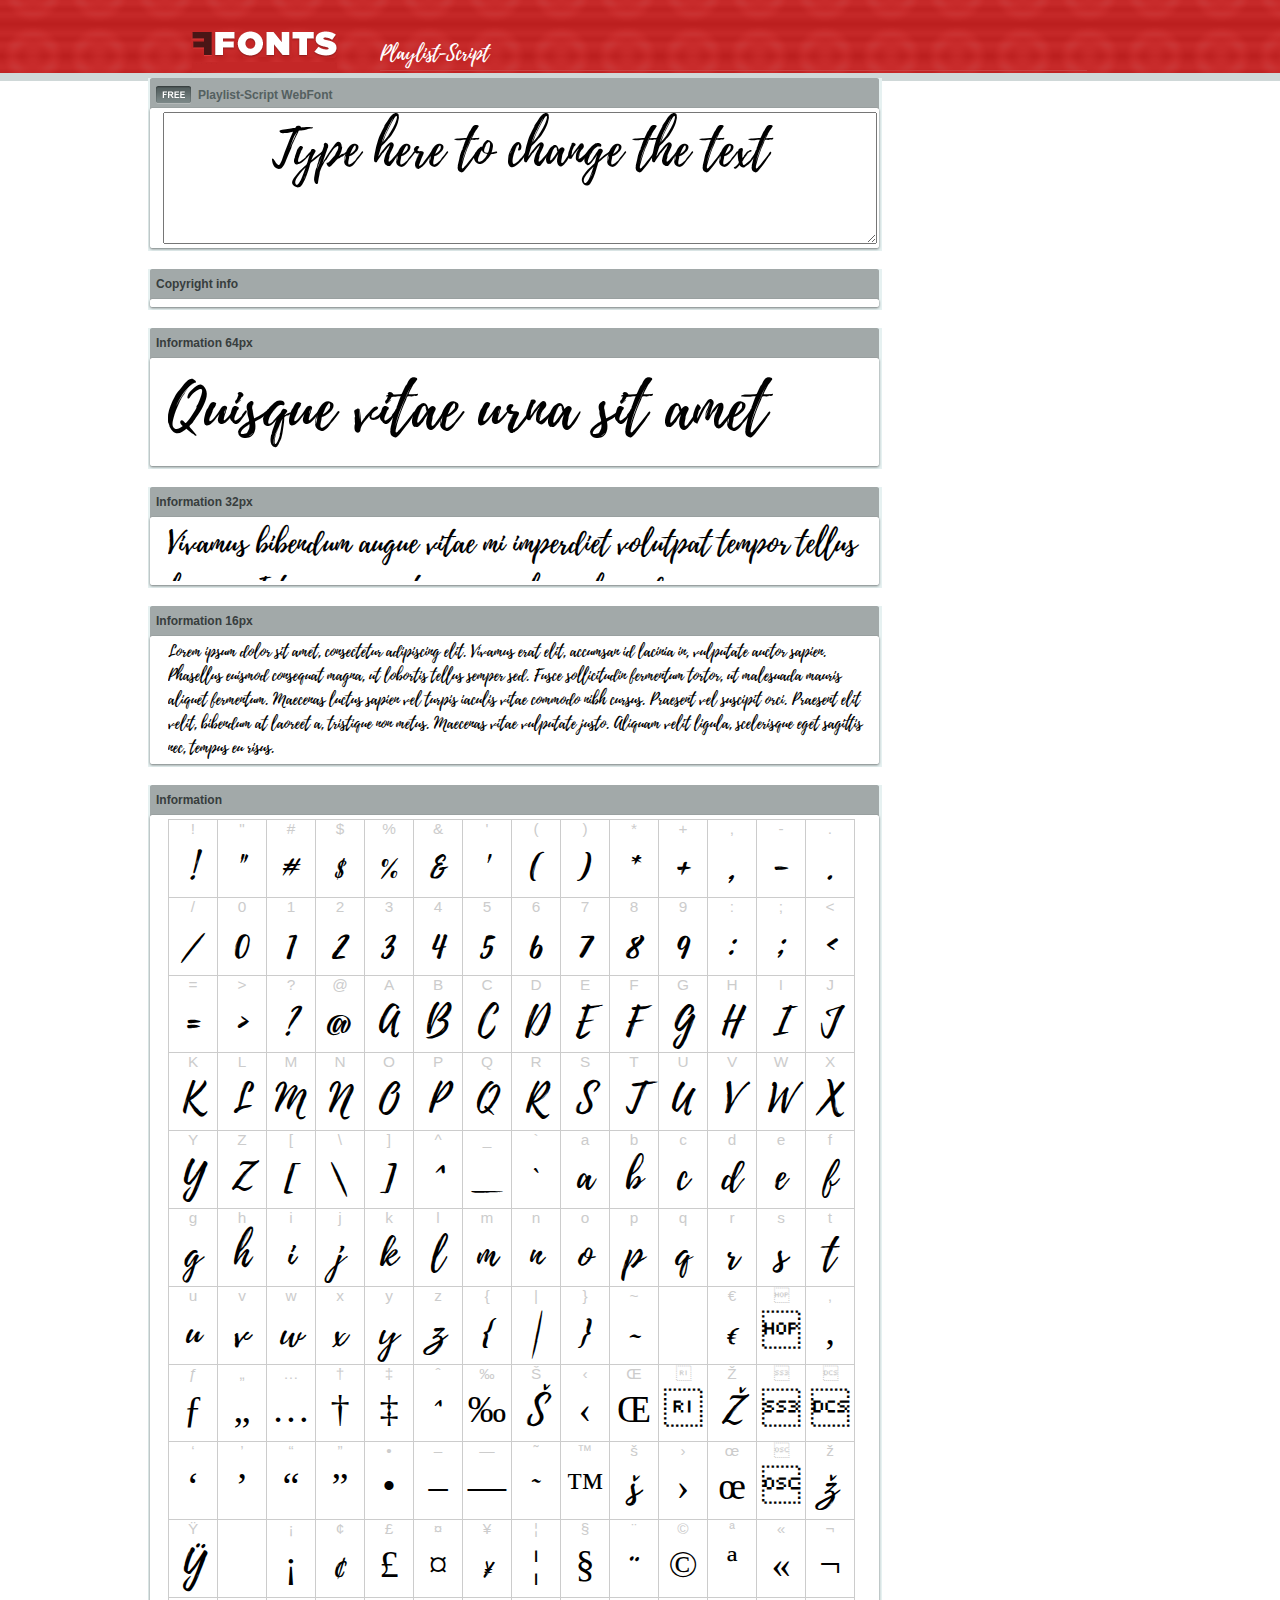
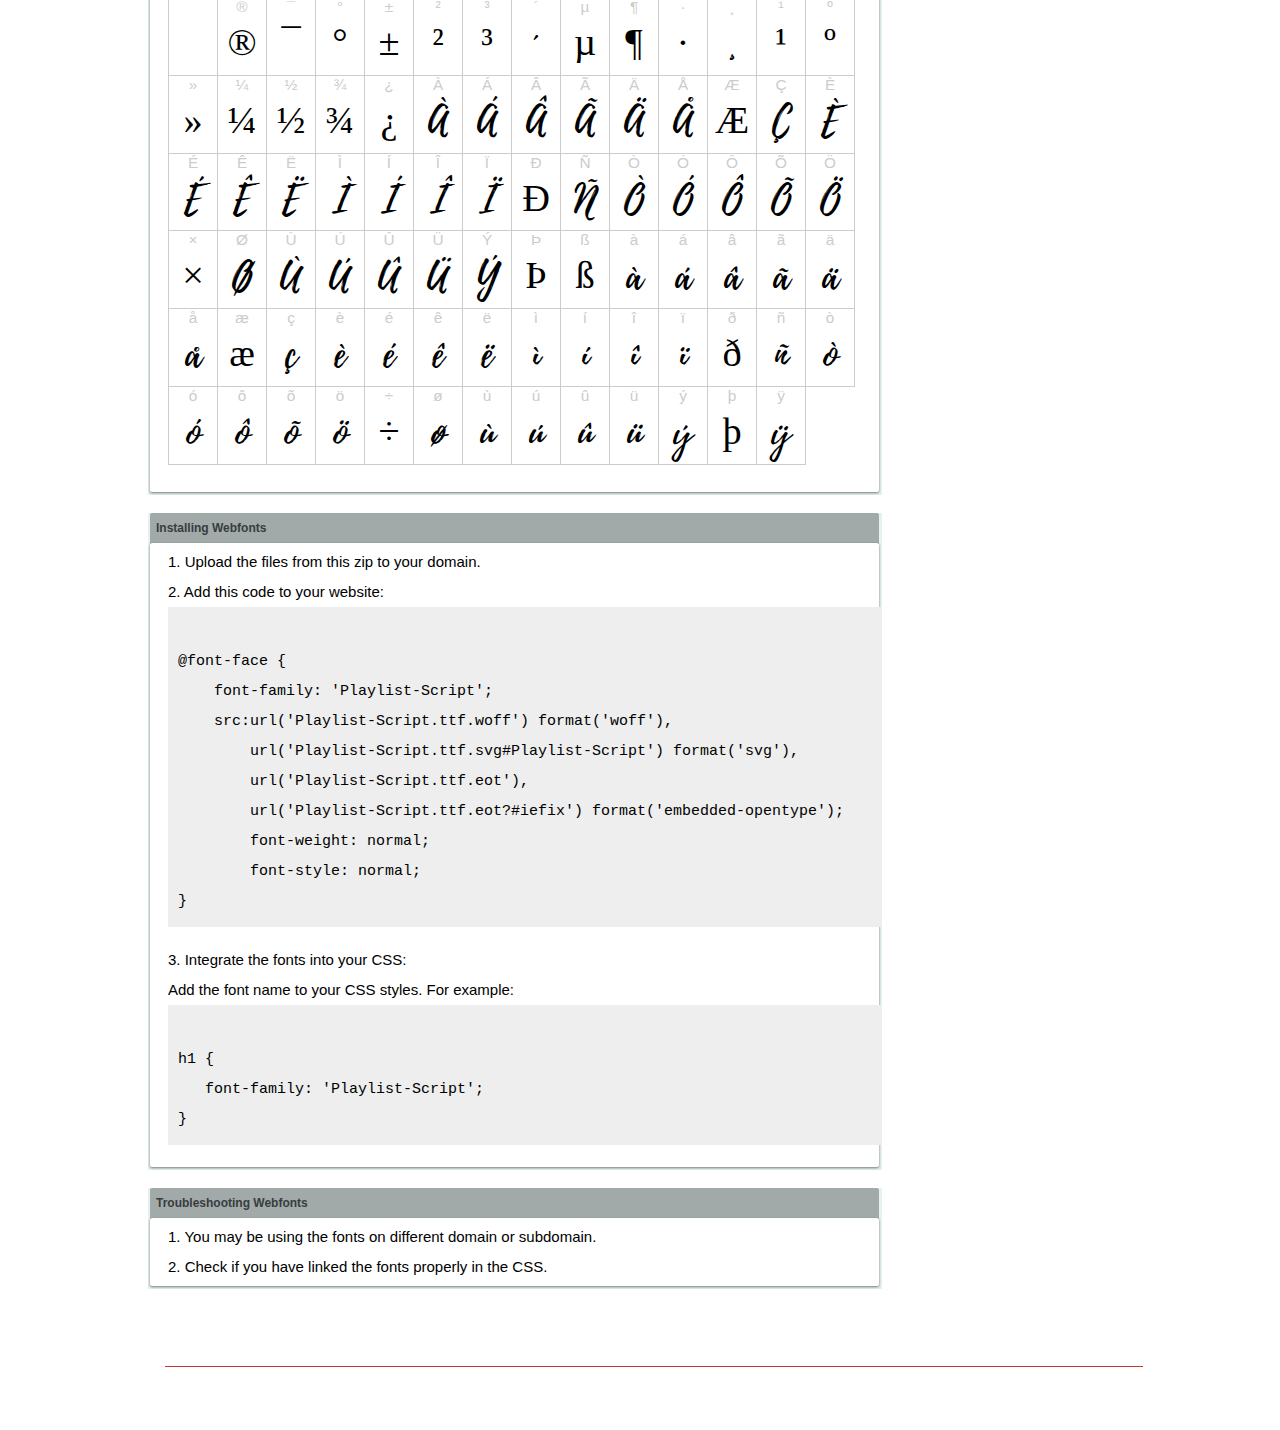
<file: fonts/Playlist-Script/example.html>
<!DOCTYPE html PUBLIC "-//W3C//DTD XHTML 1.0 Transitional//EN" "http://www.w3.org/TR/xhtml1/DTD/xhtml1-transitional.dtd">
<html xmlns="http://www.w3.org/1999/xhtml">
<head>
<meta http-equiv="Content-Type" content="text/html; charset=UTF-8" />
<title>Playlist-Script WebFont</title>
<meta name="description" content="Playlist-Script WebFont" />
<meta name="keywords" content="Playlist-Script WebFont" />
<style type="text/css">
@font-face {
  font-family: 'Playlist-Script';
    src:  url('Playlist-Script.ttf.woff') format('woff'),
    url('Playlist-Script.ttf.svg#Playlist-Script') format('svg'),
    url('Playlist-Script.ttf.eot'),
    url('Playlist-Script.eot?#iefix') format('embedded-opentype'); 
    font-weight: normal;
    font-style: normal;
}.examplefontl {
  font-family: 'Playlist-Script';  
  color: black;
}
.examplefont {
  padding-bottom: 2em;
  overflow: hidden; 
  text-align: center;
}
.examplefont div {
  float: left;
  border: 1px solid #ccc;
  text-align: center;
  width: 1.25em;
  height: 2em;
  margin-right: -1px;
  margin-bottom: -1px;
  font-size: 3.2em; 
}
.examplefont div .defaultC {
  color: #ccc;
  font-family: arial, sans-serif;
  font-size: .4em;
  display: block;
}
*{margin:0;padding:0;}
body{margin:0px;padding:0px;background:#FFFFFF url(images/bgtile.gif?1) repeat-x;font-family:Arial, Helvetica, sans-serif;}
#header{background:url(images/headertile.gif);height:73px;margin:0px;overflow:hidden;}
#head{width:707px;float:left;height:31px;margin:39px 0 0 0;padding:0px;color:#ffffff;font-size:15px;border-bottom:1px solid #c94040;overflow:hidden;}
#head a{color:#ffffff;text-decoration:none;}
#headspan1{float:left;}
.container{width:994px;margin:0 auto;padding:0px;overflow:hidden;}
#content{width:734px;margin:5px 0px 0px 5px;float:left;padding:0px;font-size:12px;display:inline;color:#868e8e;overflow:hidden;}
.fontbox{background:url(images/fontboxtile.gif);width:734px;margin:0 0 18px 0;padding:0;overflow:hidden;}
.fontboxtop{background:url(images/fontboxtop.gif) no-repeat top left;height:18px;font-size:12px;color:#373d3d;width:718px;padding:8px;margin:0;overflow:hidden;}
.fontboxtop a{color:#373d3d;text-decoration:none;}
.fontboxspan1{background:url(images/free.gif) no-repeat;padding:2px 0 2px 42px;float:left;}
h6{background:url(images/logo.gif) top left no-repeat;width:230px;height:73px;margin:0px 0px 0px 7px;float:left;}
h6 a{display:block;height:73px;}
h6 a span{display:none;}
h1{display:inline;font-size:12px;font-weight:bold;color:#546060;padding:0px;float:left;}
.btn{border:0;margin:0;background:url('images/button.gif');background-repeat:repeat-x;color:#fff;width:127px;height:28px;font-size:17px;}
.inputsubtmi{border:1px solid #e1ebeb;border-bottom:2px solid #c7d1d1;padding:6px;margin:0 0 8px 0;}
.partner{font-size:16px;font-weight:bold;color:#000000;padding:0px;margin:39px 0px 12px 30px;}
.fontboxspan1notfree{padding:2px 0 2px 42px;float:left;}
#footer{height:123px;margin:0px;padding:0px;background:url(http://www.altfonts.com/images/foottile.gif);}
#foot{width:1005px;height:123px;background:url(http://www.altfonts.com/images/foot.gif) top left no-repeat;margin:0 auto;padding:0px;}
#copyright{height:31px;padding:28px 0 0 118px;margin:0 0 0 27px;border-bottom:1px solid #c33636;font-size:14px;color:#4a1616;}
code {
	white-space: pre;
	background-color: #eee;
	display: block;
	padding: 10px;
	margin-bottom: 18px;
	overflow: auto;
}    
</style>
</head>
<body>
<div id="header">
<div class="container">
<h6><a href="http://webfonts.ffonts.net" title="WebFonts"><span>WebFonts</span></a></h6>
<div id="head">
<span id="headspan1">
   <span style="font-family: 'Playlist-Script';font-size: 20px; color: white;">Playlist-Script</span> 
</span>
</div>
</div>
</div>
<div class="container">
<div id="content">
<!-- WebFont --> 
<div class="fontbox">
<div class="fontboxtop"><span class="fontboxspan1"><h1>Playlist-Script WebFont</h1></span></div>
 <textarea id="txtAreaTryFont" cols="" rows="2" style="font-family: 'Playlist-Script';width:97%; font-size: 50px; height: 130px;text-align: center;margin-left: 15px;" 
           onclick="if (this.value=='Type here to change the text') this.value=''">Type here to change the text</textarea>
<img src="images/fontboxbottom.gif" width="734" height="7" alt="" />
</div>
<div class="fontbox">
<div class="fontboxtop"><b>Copyright info</b></div>
<div style="text-align: left;margin-left:20px;color: black;font-size:15px;line-height:200%">

</div>
<img src="images/fontboxbottom.gif" width="734" height="7" alt="" />
</div>
<div class="fontbox">
<div class="fontboxtop"><b>Information 64px</b></div>
<div style="font-family: 'Playlist-Script';margin-left:20px;font-size:64px;color:black;float: left;display: inline; overflow: hidden;height:100px;">
 Quisque vitae urna sit amet ipsum lobortis iaculis volutpat sit amet nibh. 
</div>
<img src="images/fontboxbottom.gif" width="734" height="7" alt="" />
</div>
<div class="fontbox">
<div class="fontboxtop"><b>Information 32px</b></div>
<div style="font-family: 'Playlist-Script';margin-left:20px;font-size:30px;color:black;float: left;display: inline; overflow: hidden;height:60px;">
 Vivamus bibendum augue vitae mi imperdiet volutpat tempor tellus lacinia. Integer in sem et neque iaculis malesuada. 
</div>
<img src="images/fontboxbottom.gif" width="734" height="7" alt="" />
</div>
<div class="fontbox">
<div class="fontboxtop"><b>Information 16px</b></div>
<div style="font-family: 'Playlist-Script';margin-left:20px;font-size:16px;color:black;float: left;display: inline; overflow: hidden;">
 Lorem ipsum dolor sit amet, consectetur adipiscing elit. Vivamus erat elit, accumsan id lacinia in, vulputate auctor sapien. Phasellus euismod consequat magna, ut lobortis tellus semper sed. Fusce sollicitudin fermentum tortor, ut malesuada mauris aliquet fermentum. Maecenas luctus sapien vel turpis iaculis vitae commodo nibh cursus. Praesent vel suscipit orci. Praesent elit velit, bibendum at laoreet a, tristique non metus. Maecenas vitae vulputate justo. Aliquam velit ligula, scelerisque eget sagittis nec, tempus eu risus. 
</div>
<img src="images/fontboxbottom.gif" width="734" height="7" alt="" />
</div>
<div class="fontbox">
<div class="fontboxtop"><b>Information</b></div>
<div class="examplefont examplefontl" style="text-align: center;margin-left:20px;">
 <div><span class="defaultC">&#33;</span><span>&#33;</span></div><div><span class="defaultC">&#34;</span><span>&#34;</span></div><div><span class="defaultC">&#35;</span><span>&#35;</span></div><div><span class="defaultC">&#36;</span><span>&#36;</span></div><div><span class="defaultC">&#37;</span><span>&#37;</span></div><div><span class="defaultC">&#38;</span><span>&#38;</span></div><div><span class="defaultC">&#39;</span><span>&#39;</span></div><div><span class="defaultC">&#40;</span><span>&#40;</span></div><div><span class="defaultC">&#41;</span><span>&#41;</span></div><div><span class="defaultC">&#42;</span><span>&#42;</span></div><div><span class="defaultC">&#43;</span><span>&#43;</span></div><div><span class="defaultC">&#44;</span><span>&#44;</span></div><div><span class="defaultC">&#45;</span><span>&#45;</span></div><div><span class="defaultC">&#46;</span><span>&#46;</span></div><div><span class="defaultC">&#47;</span><span>&#47;</span></div><div><span class="defaultC">&#48;</span><span>&#48;</span></div><div><span class="defaultC">&#49;</span><span>&#49;</span></div><div><span class="defaultC">&#50;</span><span>&#50;</span></div><div><span class="defaultC">&#51;</span><span>&#51;</span></div><div><span class="defaultC">&#52;</span><span>&#52;</span></div><div><span class="defaultC">&#53;</span><span>&#53;</span></div><div><span class="defaultC">&#54;</span><span>&#54;</span></div><div><span class="defaultC">&#55;</span><span>&#55;</span></div><div><span class="defaultC">&#56;</span><span>&#56;</span></div><div><span class="defaultC">&#57;</span><span>&#57;</span></div><div><span class="defaultC">&#58;</span><span>&#58;</span></div><div><span class="defaultC">&#59;</span><span>&#59;</span></div><div><span class="defaultC">&#60;</span><span>&#60;</span></div><div><span class="defaultC">&#61;</span><span>&#61;</span></div><div><span class="defaultC">&#62;</span><span>&#62;</span></div><div><span class="defaultC">&#63;</span><span>&#63;</span></div><div><span class="defaultC">&#64;</span><span>&#64;</span></div><div><span class="defaultC">&#65;</span><span>&#65;</span></div><div><span class="defaultC">&#66;</span><span>&#66;</span></div><div><span class="defaultC">&#67;</span><span>&#67;</span></div><div><span class="defaultC">&#68;</span><span>&#68;</span></div><div><span class="defaultC">&#69;</span><span>&#69;</span></div><div><span class="defaultC">&#70;</span><span>&#70;</span></div><div><span class="defaultC">&#71;</span><span>&#71;</span></div><div><span class="defaultC">&#72;</span><span>&#72;</span></div><div><span class="defaultC">&#73;</span><span>&#73;</span></div><div><span class="defaultC">&#74;</span><span>&#74;</span></div><div><span class="defaultC">&#75;</span><span>&#75;</span></div><div><span class="defaultC">&#76;</span><span>&#76;</span></div><div><span class="defaultC">&#77;</span><span>&#77;</span></div><div><span class="defaultC">&#78;</span><span>&#78;</span></div><div><span class="defaultC">&#79;</span><span>&#79;</span></div><div><span class="defaultC">&#80;</span><span>&#80;</span></div><div><span class="defaultC">&#81;</span><span>&#81;</span></div><div><span class="defaultC">&#82;</span><span>&#82;</span></div><div><span class="defaultC">&#83;</span><span>&#83;</span></div><div><span class="defaultC">&#84;</span><span>&#84;</span></div><div><span class="defaultC">&#85;</span><span>&#85;</span></div><div><span class="defaultC">&#86;</span><span>&#86;</span></div><div><span class="defaultC">&#87;</span><span>&#87;</span></div><div><span class="defaultC">&#88;</span><span>&#88;</span></div><div><span class="defaultC">&#89;</span><span>&#89;</span></div><div><span class="defaultC">&#90;</span><span>&#90;</span></div><div><span class="defaultC">&#91;</span><span>&#91;</span></div><div><span class="defaultC">&#92;</span><span>&#92;</span></div><div><span class="defaultC">&#93;</span><span>&#93;</span></div><div><span class="defaultC">&#94;</span><span>&#94;</span></div><div><span class="defaultC">&#95;</span><span>&#95;</span></div><div><span class="defaultC">&#96;</span><span>&#96;</span></div><div><span class="defaultC">&#97;</span><span>&#97;</span></div><div><span class="defaultC">&#98;</span><span>&#98;</span></div><div><span class="defaultC">&#99;</span><span>&#99;</span></div><div><span class="defaultC">&#100;</span><span>&#100;</span></div><div><span class="defaultC">&#101;</span><span>&#101;</span></div><div><span class="defaultC">&#102;</span><span>&#102;</span></div><div><span class="defaultC">&#103;</span><span>&#103;</span></div><div><span class="defaultC">&#104;</span><span>&#104;</span></div><div><span class="defaultC">&#105;</span><span>&#105;</span></div><div><span class="defaultC">&#106;</span><span>&#106;</span></div><div><span class="defaultC">&#107;</span><span>&#107;</span></div><div><span class="defaultC">&#108;</span><span>&#108;</span></div><div><span class="defaultC">&#109;</span><span>&#109;</span></div><div><span class="defaultC">&#110;</span><span>&#110;</span></div><div><span class="defaultC">&#111;</span><span>&#111;</span></div><div><span class="defaultC">&#112;</span><span>&#112;</span></div><div><span class="defaultC">&#113;</span><span>&#113;</span></div><div><span class="defaultC">&#114;</span><span>&#114;</span></div><div><span class="defaultC">&#115;</span><span>&#115;</span></div><div><span class="defaultC">&#116;</span><span>&#116;</span></div><div><span class="defaultC">&#117;</span><span>&#117;</span></div><div><span class="defaultC">&#118;</span><span>&#118;</span></div><div><span class="defaultC">&#119;</span><span>&#119;</span></div><div><span class="defaultC">&#120;</span><span>&#120;</span></div><div><span class="defaultC">&#121;</span><span>&#121;</span></div><div><span class="defaultC">&#122;</span><span>&#122;</span></div><div><span class="defaultC">&#123;</span><span>&#123;</span></div><div><span class="defaultC">&#124;</span><span>&#124;</span></div><div><span class="defaultC">&#125;</span><span>&#125;</span></div><div><span class="defaultC">&#126;</span><span>&#126;</span></div><div><span class="defaultC">&#127;</span><span>&#127;</span></div><div><span class="defaultC">&#128;</span><span>&#128;</span></div><div><span class="defaultC">&#129;</span><span>&#129;</span></div><div><span class="defaultC">&#130;</span><span>&#130;</span></div><div><span class="defaultC">&#131;</span><span>&#131;</span></div><div><span class="defaultC">&#132;</span><span>&#132;</span></div><div><span class="defaultC">&#133;</span><span>&#133;</span></div><div><span class="defaultC">&#134;</span><span>&#134;</span></div><div><span class="defaultC">&#135;</span><span>&#135;</span></div><div><span class="defaultC">&#136;</span><span>&#136;</span></div><div><span class="defaultC">&#137;</span><span>&#137;</span></div><div><span class="defaultC">&#138;</span><span>&#138;</span></div><div><span class="defaultC">&#139;</span><span>&#139;</span></div><div><span class="defaultC">&#140;</span><span>&#140;</span></div><div><span class="defaultC">&#141;</span><span>&#141;</span></div><div><span class="defaultC">&#142;</span><span>&#142;</span></div><div><span class="defaultC">&#143;</span><span>&#143;</span></div><div><span class="defaultC">&#144;</span><span>&#144;</span></div><div><span class="defaultC">&#145;</span><span>&#145;</span></div><div><span class="defaultC">&#146;</span><span>&#146;</span></div><div><span class="defaultC">&#147;</span><span>&#147;</span></div><div><span class="defaultC">&#148;</span><span>&#148;</span></div><div><span class="defaultC">&#149;</span><span>&#149;</span></div><div><span class="defaultC">&#150;</span><span>&#150;</span></div><div><span class="defaultC">&#151;</span><span>&#151;</span></div><div><span class="defaultC">&#152;</span><span>&#152;</span></div><div><span class="defaultC">&#153;</span><span>&#153;</span></div><div><span class="defaultC">&#154;</span><span>&#154;</span></div><div><span class="defaultC">&#155;</span><span>&#155;</span></div><div><span class="defaultC">&#156;</span><span>&#156;</span></div><div><span class="defaultC">&#157;</span><span>&#157;</span></div><div><span class="defaultC">&#158;</span><span>&#158;</span></div><div><span class="defaultC">&#159;</span><span>&#159;</span></div><div><span class="defaultC">&#160;</span><span>&#160;</span></div><div><span class="defaultC">&#161;</span><span>&#161;</span></div><div><span class="defaultC">&#162;</span><span>&#162;</span></div><div><span class="defaultC">&#163;</span><span>&#163;</span></div><div><span class="defaultC">&#164;</span><span>&#164;</span></div><div><span class="defaultC">&#165;</span><span>&#165;</span></div><div><span class="defaultC">&#166;</span><span>&#166;</span></div><div><span class="defaultC">&#167;</span><span>&#167;</span></div><div><span class="defaultC">&#168;</span><span>&#168;</span></div><div><span class="defaultC">&#169;</span><span>&#169;</span></div><div><span class="defaultC">&#170;</span><span>&#170;</span></div><div><span class="defaultC">&#171;</span><span>&#171;</span></div><div><span class="defaultC">&#172;</span><span>&#172;</span></div><div><span class="defaultC">&#173;</span><span>&#173;</span></div><div><span class="defaultC">&#174;</span><span>&#174;</span></div><div><span class="defaultC">&#175;</span><span>&#175;</span></div><div><span class="defaultC">&#176;</span><span>&#176;</span></div><div><span class="defaultC">&#177;</span><span>&#177;</span></div><div><span class="defaultC">&#178;</span><span>&#178;</span></div><div><span class="defaultC">&#179;</span><span>&#179;</span></div><div><span class="defaultC">&#180;</span><span>&#180;</span></div><div><span class="defaultC">&#181;</span><span>&#181;</span></div><div><span class="defaultC">&#182;</span><span>&#182;</span></div><div><span class="defaultC">&#183;</span><span>&#183;</span></div><div><span class="defaultC">&#184;</span><span>&#184;</span></div><div><span class="defaultC">&#185;</span><span>&#185;</span></div><div><span class="defaultC">&#186;</span><span>&#186;</span></div><div><span class="defaultC">&#187;</span><span>&#187;</span></div><div><span class="defaultC">&#188;</span><span>&#188;</span></div><div><span class="defaultC">&#189;</span><span>&#189;</span></div><div><span class="defaultC">&#190;</span><span>&#190;</span></div><div><span class="defaultC">&#191;</span><span>&#191;</span></div><div><span class="defaultC">&#192;</span><span>&#192;</span></div><div><span class="defaultC">&#193;</span><span>&#193;</span></div><div><span class="defaultC">&#194;</span><span>&#194;</span></div><div><span class="defaultC">&#195;</span><span>&#195;</span></div><div><span class="defaultC">&#196;</span><span>&#196;</span></div><div><span class="defaultC">&#197;</span><span>&#197;</span></div><div><span class="defaultC">&#198;</span><span>&#198;</span></div><div><span class="defaultC">&#199;</span><span>&#199;</span></div><div><span class="defaultC">&#200;</span><span>&#200;</span></div><div><span class="defaultC">&#201;</span><span>&#201;</span></div><div><span class="defaultC">&#202;</span><span>&#202;</span></div><div><span class="defaultC">&#203;</span><span>&#203;</span></div><div><span class="defaultC">&#204;</span><span>&#204;</span></div><div><span class="defaultC">&#205;</span><span>&#205;</span></div><div><span class="defaultC">&#206;</span><span>&#206;</span></div><div><span class="defaultC">&#207;</span><span>&#207;</span></div><div><span class="defaultC">&#208;</span><span>&#208;</span></div><div><span class="defaultC">&#209;</span><span>&#209;</span></div><div><span class="defaultC">&#210;</span><span>&#210;</span></div><div><span class="defaultC">&#211;</span><span>&#211;</span></div><div><span class="defaultC">&#212;</span><span>&#212;</span></div><div><span class="defaultC">&#213;</span><span>&#213;</span></div><div><span class="defaultC">&#214;</span><span>&#214;</span></div><div><span class="defaultC">&#215;</span><span>&#215;</span></div><div><span class="defaultC">&#216;</span><span>&#216;</span></div><div><span class="defaultC">&#217;</span><span>&#217;</span></div><div><span class="defaultC">&#218;</span><span>&#218;</span></div><div><span class="defaultC">&#219;</span><span>&#219;</span></div><div><span class="defaultC">&#220;</span><span>&#220;</span></div><div><span class="defaultC">&#221;</span><span>&#221;</span></div><div><span class="defaultC">&#222;</span><span>&#222;</span></div><div><span class="defaultC">&#223;</span><span>&#223;</span></div><div><span class="defaultC">&#224;</span><span>&#224;</span></div><div><span class="defaultC">&#225;</span><span>&#225;</span></div><div><span class="defaultC">&#226;</span><span>&#226;</span></div><div><span class="defaultC">&#227;</span><span>&#227;</span></div><div><span class="defaultC">&#228;</span><span>&#228;</span></div><div><span class="defaultC">&#229;</span><span>&#229;</span></div><div><span class="defaultC">&#230;</span><span>&#230;</span></div><div><span class="defaultC">&#231;</span><span>&#231;</span></div><div><span class="defaultC">&#232;</span><span>&#232;</span></div><div><span class="defaultC">&#233;</span><span>&#233;</span></div><div><span class="defaultC">&#234;</span><span>&#234;</span></div><div><span class="defaultC">&#235;</span><span>&#235;</span></div><div><span class="defaultC">&#236;</span><span>&#236;</span></div><div><span class="defaultC">&#237;</span><span>&#237;</span></div><div><span class="defaultC">&#238;</span><span>&#238;</span></div><div><span class="defaultC">&#239;</span><span>&#239;</span></div><div><span class="defaultC">&#240;</span><span>&#240;</span></div><div><span class="defaultC">&#241;</span><span>&#241;</span></div><div><span class="defaultC">&#242;</span><span>&#242;</span></div><div><span class="defaultC">&#243;</span><span>&#243;</span></div><div><span class="defaultC">&#244;</span><span>&#244;</span></div><div><span class="defaultC">&#245;</span><span>&#245;</span></div><div><span class="defaultC">&#246;</span><span>&#246;</span></div><div><span class="defaultC">&#247;</span><span>&#247;</span></div><div><span class="defaultC">&#248;</span><span>&#248;</span></div><div><span class="defaultC">&#249;</span><span>&#249;</span></div><div><span class="defaultC">&#250;</span><span>&#250;</span></div><div><span class="defaultC">&#251;</span><span>&#251;</span></div><div><span class="defaultC">&#252;</span><span>&#252;</span></div><div><span class="defaultC">&#253;</span><span>&#253;</span></div><div><span class="defaultC">&#254;</span><span>&#254;</span></div><div><span class="defaultC">&#255;</span><span>&#255;</span></div> 
</div>
<img src="images/fontboxbottom.gif" width="734" height="7" alt="" />
</div>
<div class="fontbox">
<div class="fontboxtop"><b>Installing Webfonts</b></div>
<div style="text-align: left;margin-left:20px;color: black;font-size:15px;line-height:200%">
1. Upload the files from this zip to your domain.<br />
2. Add this code to your website:<br />
<code>
@font-face {
    font-family: 'Playlist-Script';
    src:url('Playlist-Script.ttf.woff') format('woff'),
        url('Playlist-Script.ttf.svg#Playlist-Script') format('svg'),
        url('Playlist-Script.ttf.eot'),
        url('Playlist-Script.ttf.eot?#iefix') format('embedded-opentype'); 
        font-weight: normal;
        font-style: normal;
}
</code>
3. Integrate the fonts into your CSS:<br />
Add the font name to your CSS styles. For example:
<code>
h1 { 
   font-family: 'Playlist-Script';
}  
</code>
</div>
<img src="images/fontboxbottom.gif" width="734" height="7" alt="" />
</div>
<div class="fontbox">
<div class="fontboxtop"><b>Troubleshooting Webfonts</b></div>
<div style="text-align: left;margin-left:20px;color: black;font-size:15px;line-height:200%">
1. You may be using the fonts on different domain or subdomain.<Br />
2. Check if you have linked the fonts properly in the CSS.<Br />
</div>
<img src="images/fontboxbottom.gif" width="734" height="7" alt="" />
</div>
</div>
</div>
<div id="footer">
<div id="foot">
<div id="copyright" style="font-size:11px;color:white;">&copy; - <a href="http://www.ffonts.net" title="Free Fonts" style="color:white;">Free Fonts by www.FFonts.net</a> - </div>
</div>
</div>

</body>
</html>
</file>
<file: css/style.css>
@import url('./fonts.css');

#login-body {
    background-image: url("../images/background.png");
    background-repeat: no-repeat;
    background-size: cover;
    background-position: center center;
    background-attachment: fixed;
}

/* --Login-- */

.box {
    position: fixed;
    display: flex;
    justify-content: center;
    align-items: center;
    background-color: black;
    height: 70%;
    width: 85%;
    top: 17%;
    left: 9%;
    margin: -25px 0 0 -25px
}

/* --BIENVENIDA-- */

#bienvenida {
    background-image: url("../images/backgroun-bienvenida.png");
    filter: drop-shadow(-5px 10px 10px rgba(0, 0, 0, 0.7));
    background-repeat: no-repeat;
    background-size: cover;
    position: absolute;
    height: 100%;
    width: 50%;
    right: 50.3%;
}

#icon {
    margin-top: 2%;
    height: 20%;
    width: 20%;
}

#slogan {
    font-family: 'Playlist-Script';
    text-align: center;
    font-size: 120px;
    bottom: 10%;
    margin-top: -1%;
}

#welcome {
    font-family: 'Glacial-Indifference-Regular';
    text-align: center;
    font-size: 20px;
    letter-spacing: 2px;
    margin-top: -16%;
}

#footer {
    font-family: 'Open-Sans-Light';
    margin-top: 21%;
    margin-left: 1%;
}

/* --SING IN-- */

#login {
    position: absolute;
    background-color: white;
    height: 100%;
    width: 50%;
    left: 50%;
    
}

#login > h1 {
    font-size: 45px;
    color: #3995CF;
    font-family: 'GlacialIndifference-Bold';
    text-align: center;

}

#login > p > a > img {
    height: 70px;
    width: 260px;
    cursor: pointer;
}

#login > p {
    text-align: center;
    margin-top: 0%;
}

.insertData {
    margin-left: 17%;
    font-family: 'Glacial-Indifference-Regular';    
    font-size: 30px;
}

.insertData > input {
    border-radius: 15px;
    border-color: #EDEDED;
    border-width: 7px;
    border-style: solid;
    height: 30px;
    width: 400px;
    font-family: 'Open-Sans-Light';
    font-size: 25px;
    text-align: start;
    text-indent: 20px;
    outline: none;
}

.options {
    text-align: center;
    font-family: 'Glacial-Indifference-Regular';    
    font-size: 17px;
}

#remember {
    margin-right: 25%;
}

#check-remember {
    cursor: pointer;
    width: 17px;
    height: 17px;
}

#register {
    color: #3995CF;
}

/* --General-- */

nav  {
    position: float;
    height: 10%;
    width: 100%;
}

#logo {
    height: 10%;
    width: 10%;
    margin-left: 35px;
}

.logo-head {
    background-color: #2DA9F1;
}

.sections {
    position: fixed;
    display: flex;
    height: 89%;
    width: 99%;
    top: 18%;
}

.content {
    position: float;
    background-color: #404040e8;
    height: 90%;
    width: 85%;
    left: 15%;
    border-top: 5px solid white;
}

.menu {
    position: float;
    background-color: #2DA9F1;
    right: inherit;
    height: 90%;
    width: 15%;
    border-right: 5px solid white;
    border-top: 5px solid white;
}

.menu > a {
    text-decoration: none;
    color: black;
    transition: color .5s;
}

.menu > a:hover {
    color: pink;
}

.about {
    margin-top: 12pc;
    border-top: 5px solid white;

}

.about > h2 {
    font-family: 'Glacial-Indifference-Regular';    
    text-align: center;

}

.about > p {
    font-family: 'Open-Sans-Light';
    margin-inline-start: 10px;
    letter-spacing: 1px;
    word-spacing: 2px;
}

.flexContainer {
    font-family: 'Glacial-Indifference-Regular';    
    display: flex;
    align-items: center;
    margin-inline-start: 30px;
    margin-inline-end: 80px;
    cursor: pointer;
}

.flexContainer > h2 {
    margin-inline-start: 15px;
    font-size: 30px;
}

.flexContainer > img {
    height: 35px;
    width: 35px;
}

#search {
    position: absolute;
    margin-left: 20%;
    top: 6%;
    font-family: 'Open-Sans-Light';    
    font-size: 25px;
    border-color: black;
    border-width: 2px;
    border-style: solid;
    height: 50px;
    width: 600px;
    text-align: start;
    text-indent: 20px;
}

#campana {
    position: absolute;
    margin-left: 75%;
    top: 7%;
    width: 40px;
    height: 40px;
    cursor: pointer;
}

#person {
    position: absolute;
    margin-left: 80%;
    top: 7%;
    width: 40px;
    height: 40px;
    cursor: pointer;
}

/* --Index-- */

.content a {
    text-decoration: none;
    color: white;
    font-family: 'Open-Sans-Light';    
}

.content1 {
    display: flex;
    text-align: center;
    margin-top: 5%;
}

.content1 div {
    margin-left: 70px;
}

.content2 {
    display: flex;
    text-align: center;
    margin-top: 5%;

}

.content2 div {
    margin-left: 140px;
}

/* --Explore -- */

.explore1 {
    display: flex;
    padding: 10px;
    margin: 10px;
    justify-content: space-between;
}

.explore2 {
    display: flex;
    padding-left: 10px;
    margin-left: 10px;
    margin-right: 10px;
    padding-right: 10px;
    justify-content: space-between;
}

.explore3 {
    display: flex;
    padding: 10px;
    margin: 10px;
    justify-content: space-evenly;
}

/* --User-- */

.cuenta {
    position: fixed;
    display: flex;
    justify-content: center;
    align-items: center;
    background-color: #D0EFF7;
    height: 63%;
    width: 75%;
    margin-top: 5pc;
    margin-left: 5pc;
}

.config {
    position: absolute;
    height: 100%;
    width: 50%;
    right: 50%;
}

#avatar {
    margin-top: 5%;
    margin-left: 10%;
    height: 160px;
    width: 160px;
    border-radius: 50%;
    border: #404040e8 solid 4px;
    filter: drop-shadow(0px 0px 10px rgba(0, 0, 0, 0.801));
}

.config > h1 {
    background-color: white;
    border: #404040e8 solid 4px;
    margin-top: 5%;
    margin-right: 68%;
    padding-left: 0%;
    margin-left: 12%;
    text-align: center;
    font-family: 'GlacialIndifference-Bold';    
    cursor: pointer;
}

#tool {
    margin-left: 16%;
    margin-top: 10%;
    cursor: pointer;
}

.data {
    position: absolute;
    height: 100%;
    width: 50%;
    left: 50%;
    font-family: 'GlacialIndifference-Bold';    
}

.information {
    background-color: white;
    font-size: 25px;
    margin-inline-start: 10px;
    letter-spacing: 1px;
    word-spacing: 2px;
    padding: 5px;
    margin-right: 10pc;
    margin-top: 3pc;
}

.function {
    display: flex;
    align-items: center;
    margin-left: 50px;
}

.function > h1 {
    margin-left: 20px;
    font-size: 30px;
}

#logout {
    background-color: black;
    color: white;
    margin-left: 50%;
    margin-right: 5%;
    text-align: center;
    padding-top: 3%;
    padding-bottom: 3%;
    font-family: 'GlacialIndifference-Bold';    
}


/* --Switch-- */

.switch {
    position: relative;
    display: inline-block;
    width: 60px;
    height: 34px;
    
  }
  
  .switch input { 
    opacity: 0;
    width: 0;
    height: 0;
  }
  
  .slider {
    position: absolute;
    cursor: pointer;
    top: 0;
    left: 0;
    right: 0;
    bottom: 0;
    background-color: #ccc;
    -webkit-transition: .4s;
    transition: .4s;
  }
  
  .slider:before {
    position: absolute;
    content: "";
    height: 26px;
    width: 26px;
    left: 4px;
    bottom: 4px;
    background-color: white;
    -webkit-transition: .4s;
    transition: .4s;
  }
  
  input:checked + .slider {
    background-color: #2196F3;
  }
  
  input:focus + .slider {
    box-shadow: 0 0 1px #2196F3;
  }
  
  input:checked + .slider:before {
    -webkit-transform: translateX(26px);
    -ms-transform: translateX(26px);
    transform: translateX(26px);
  }
  
  /* Rounded sliders */
  .slider.round {
    border-radius: 34px;
  }
  
  .slider.round:before {
    border-radius: 50%;
  }
</file>
